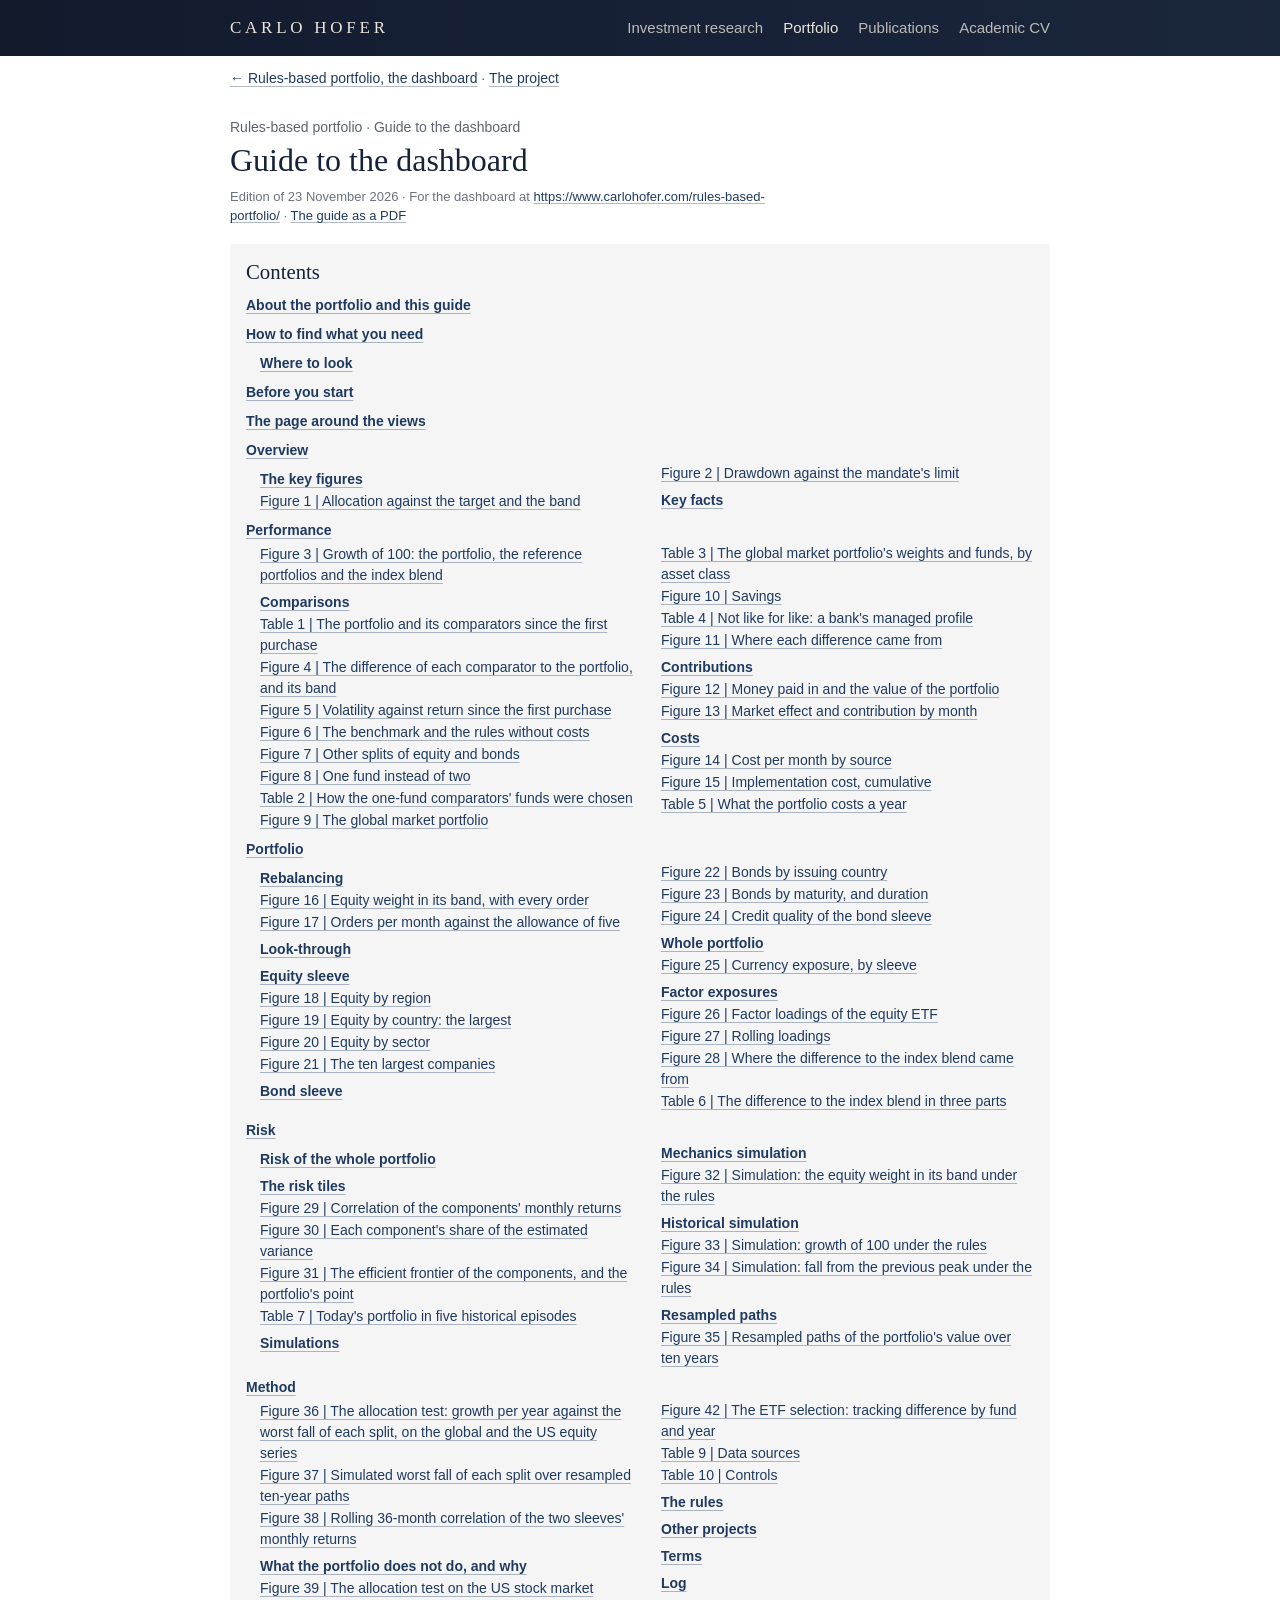
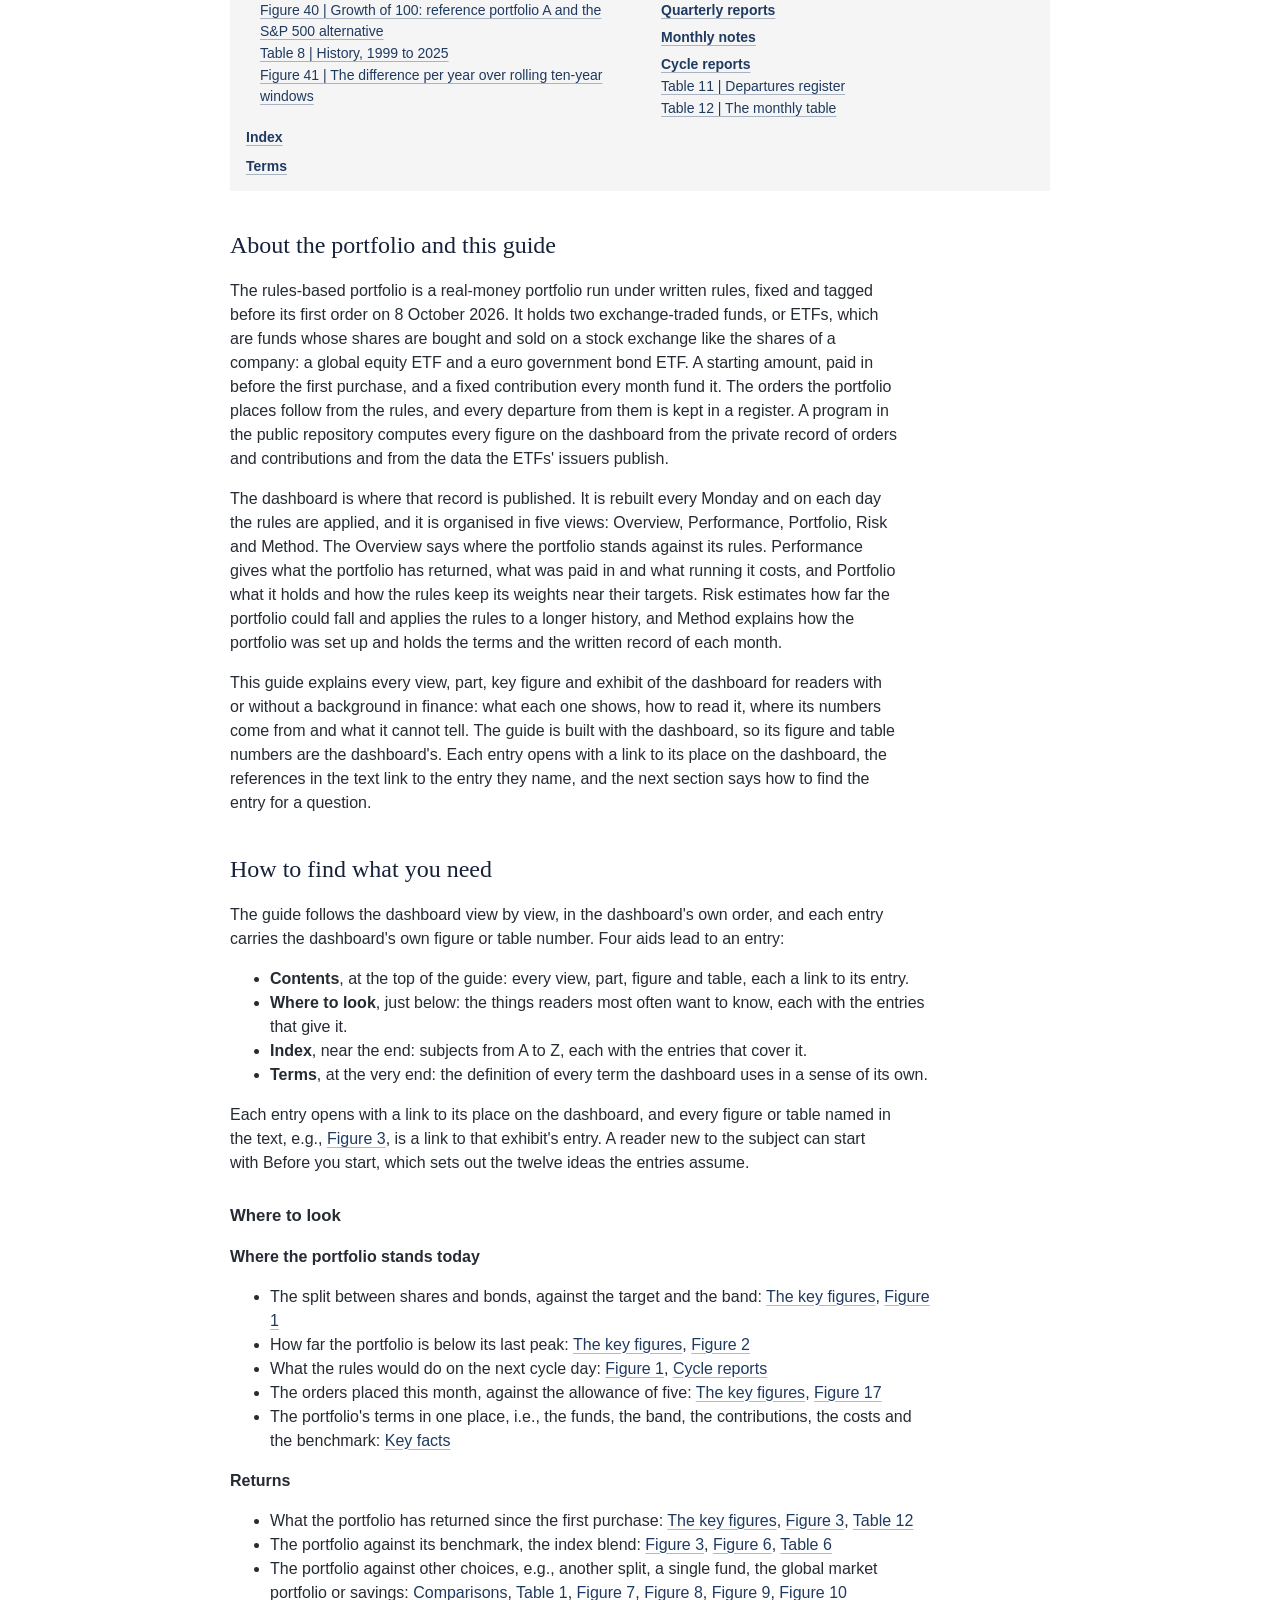
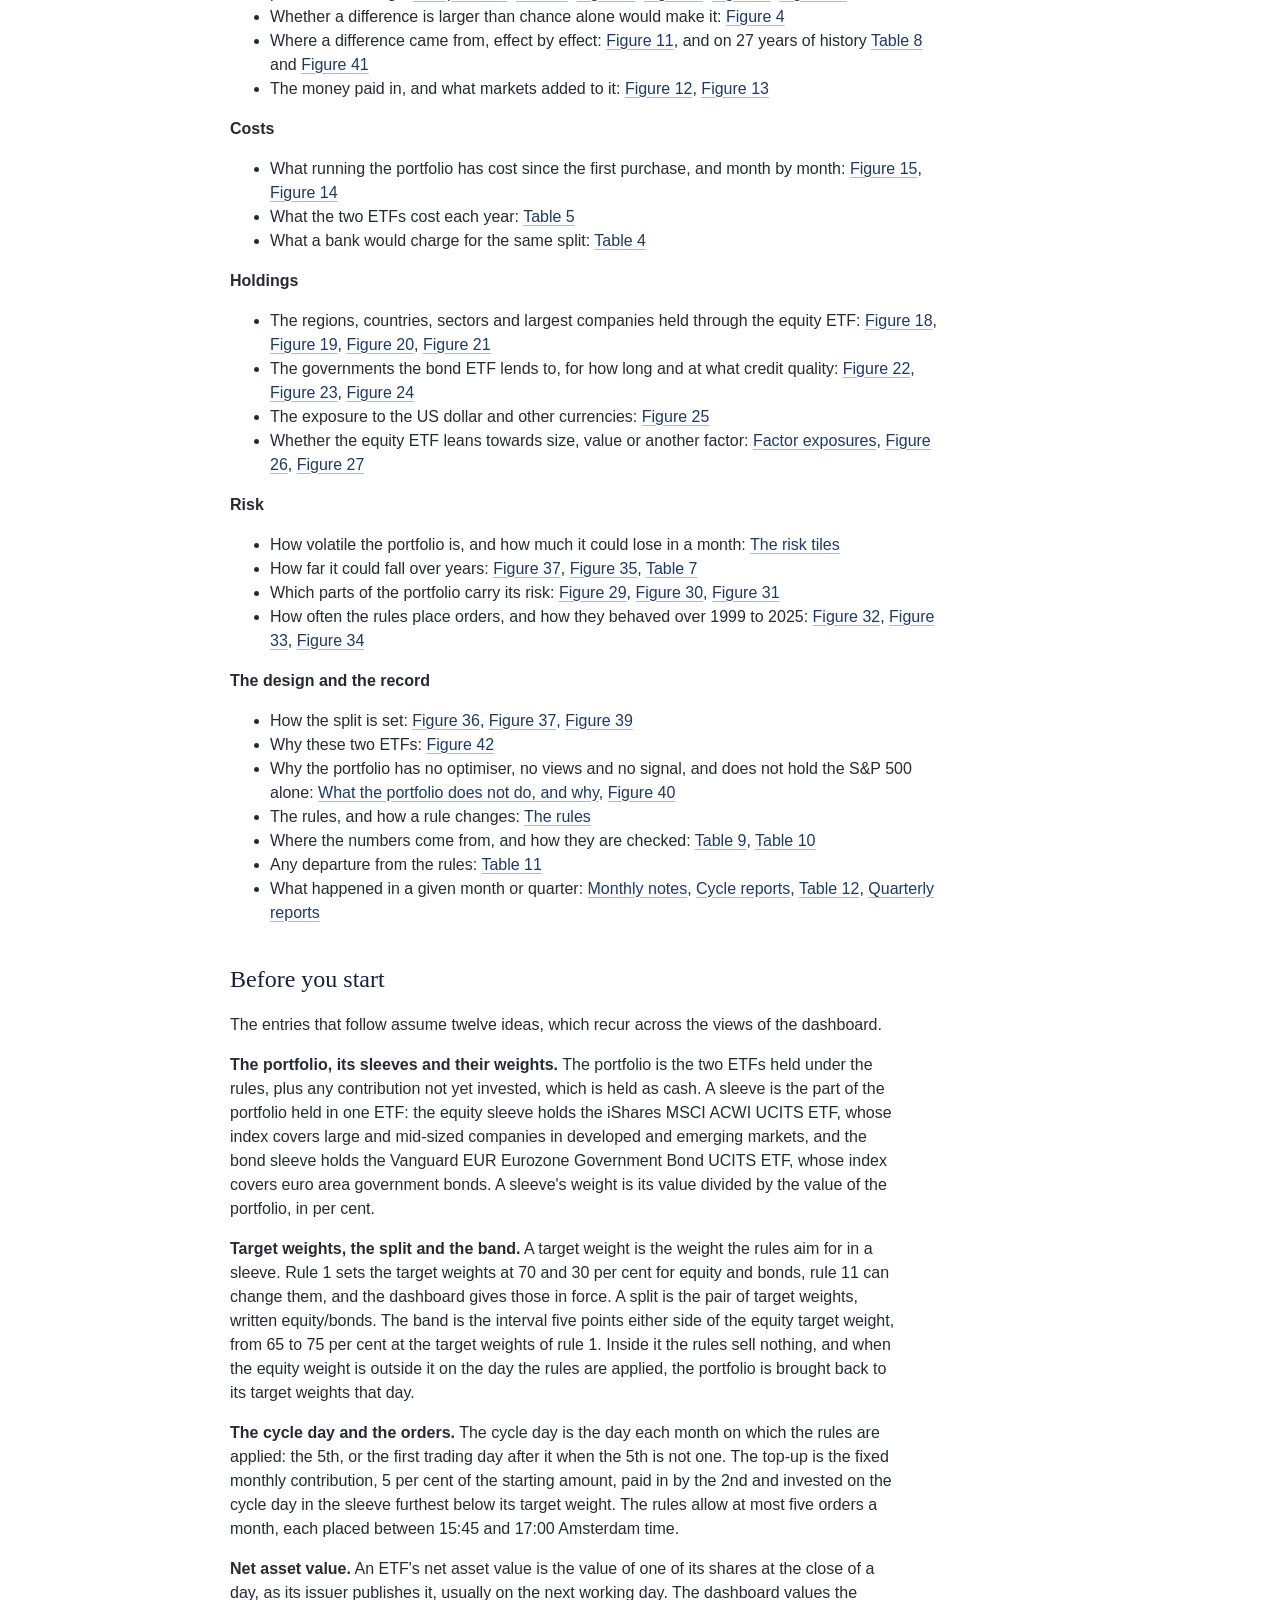
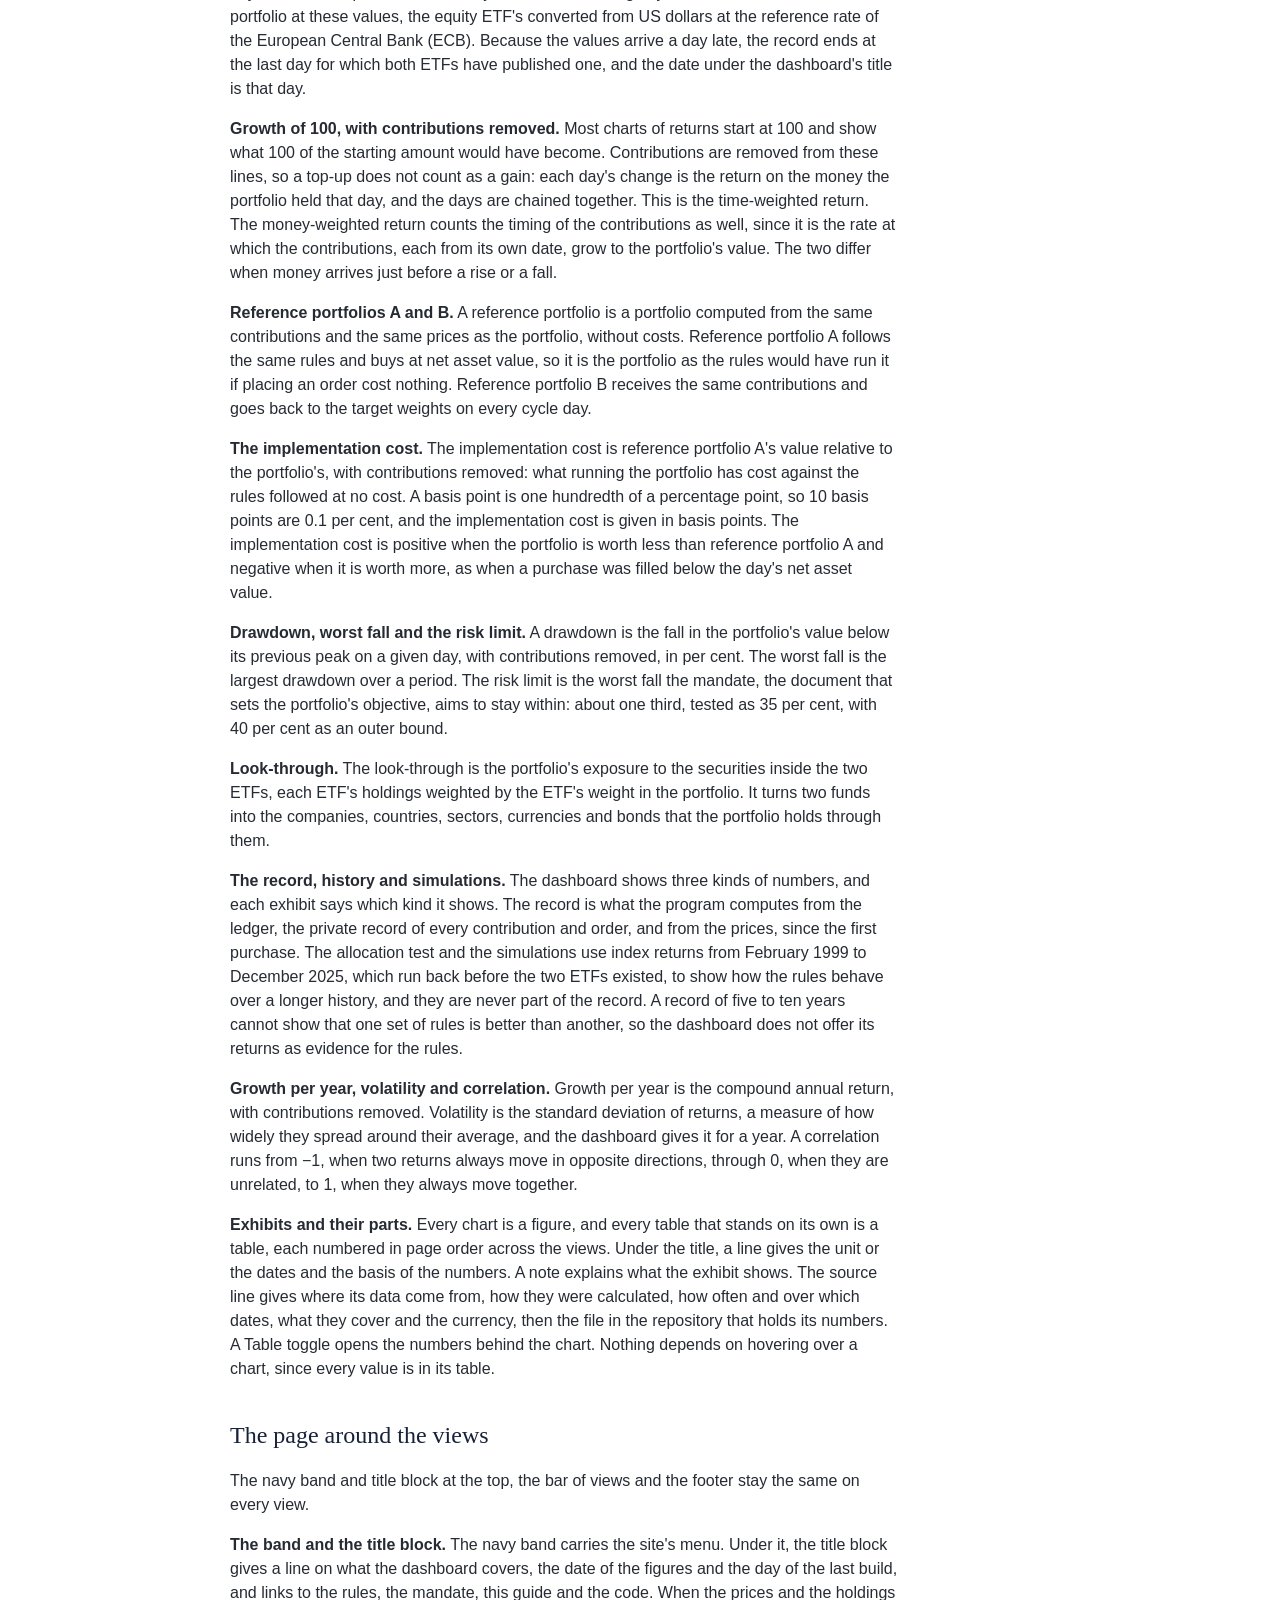
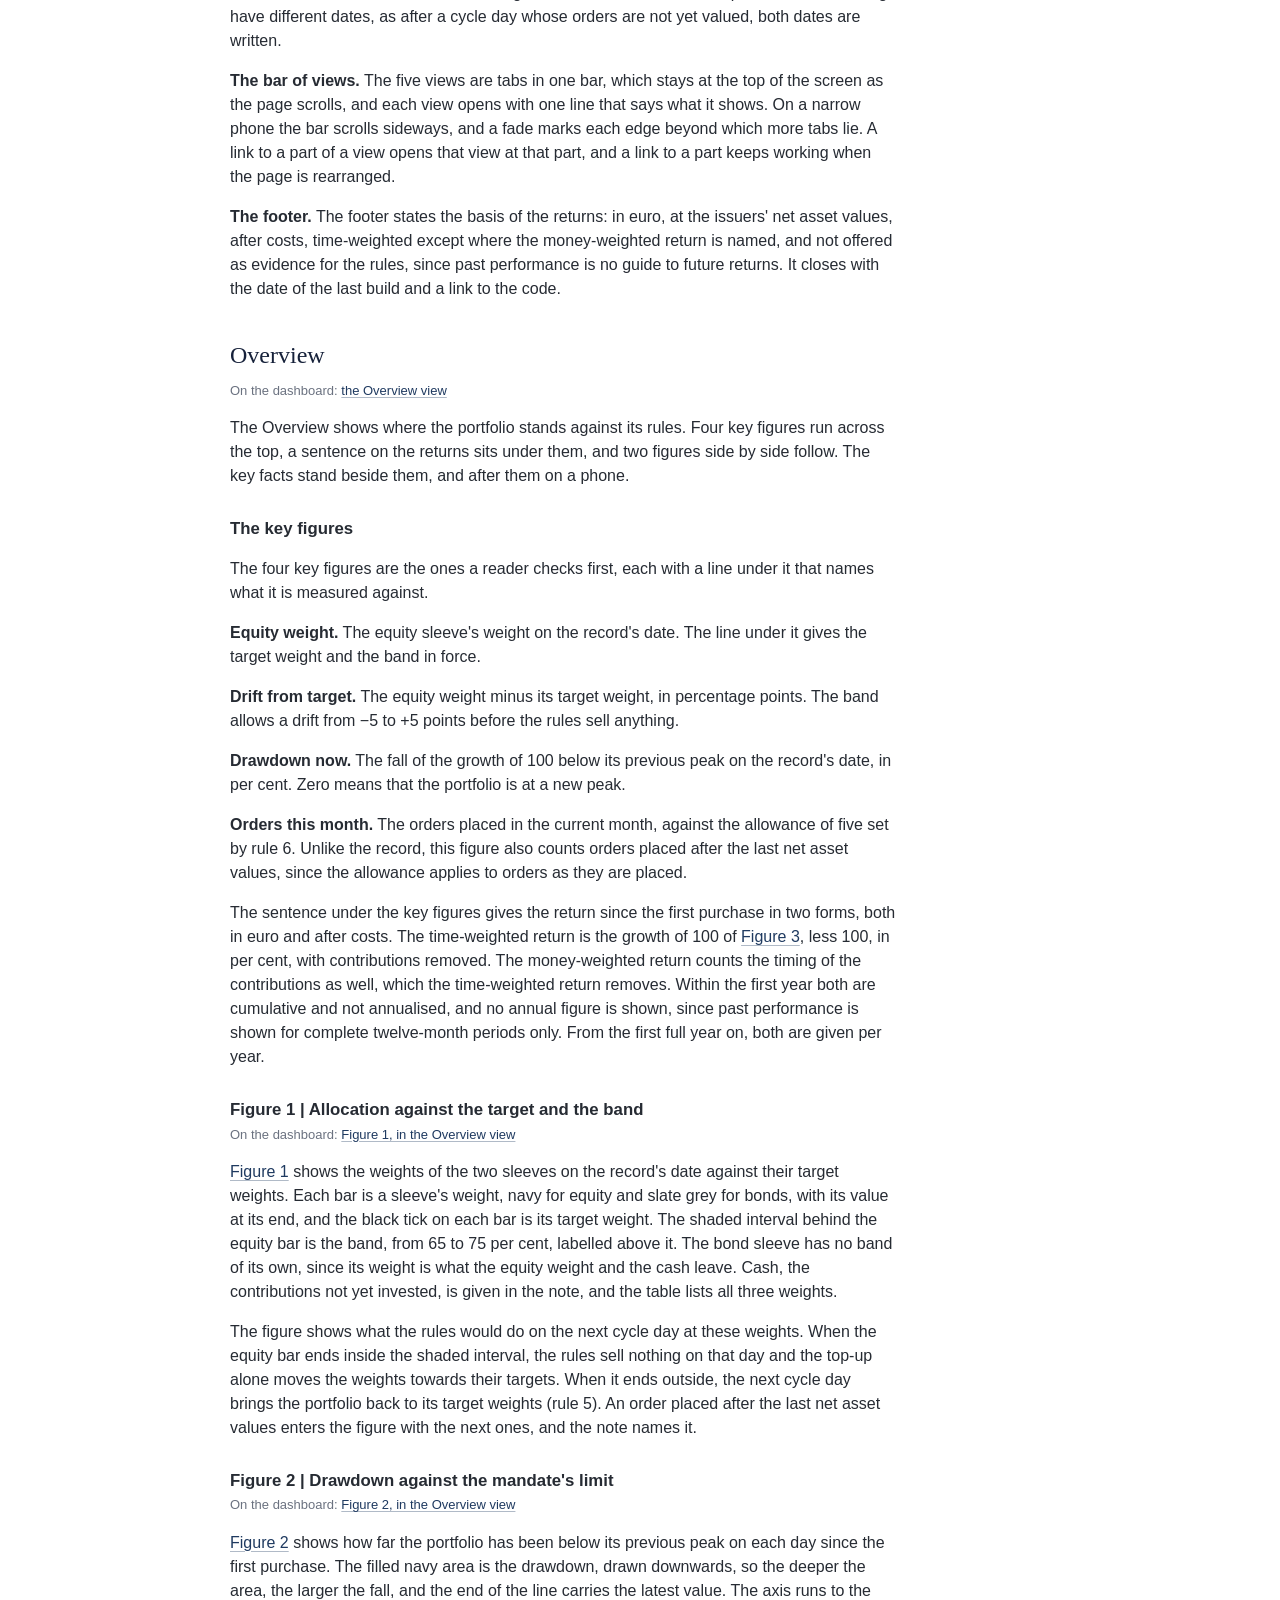
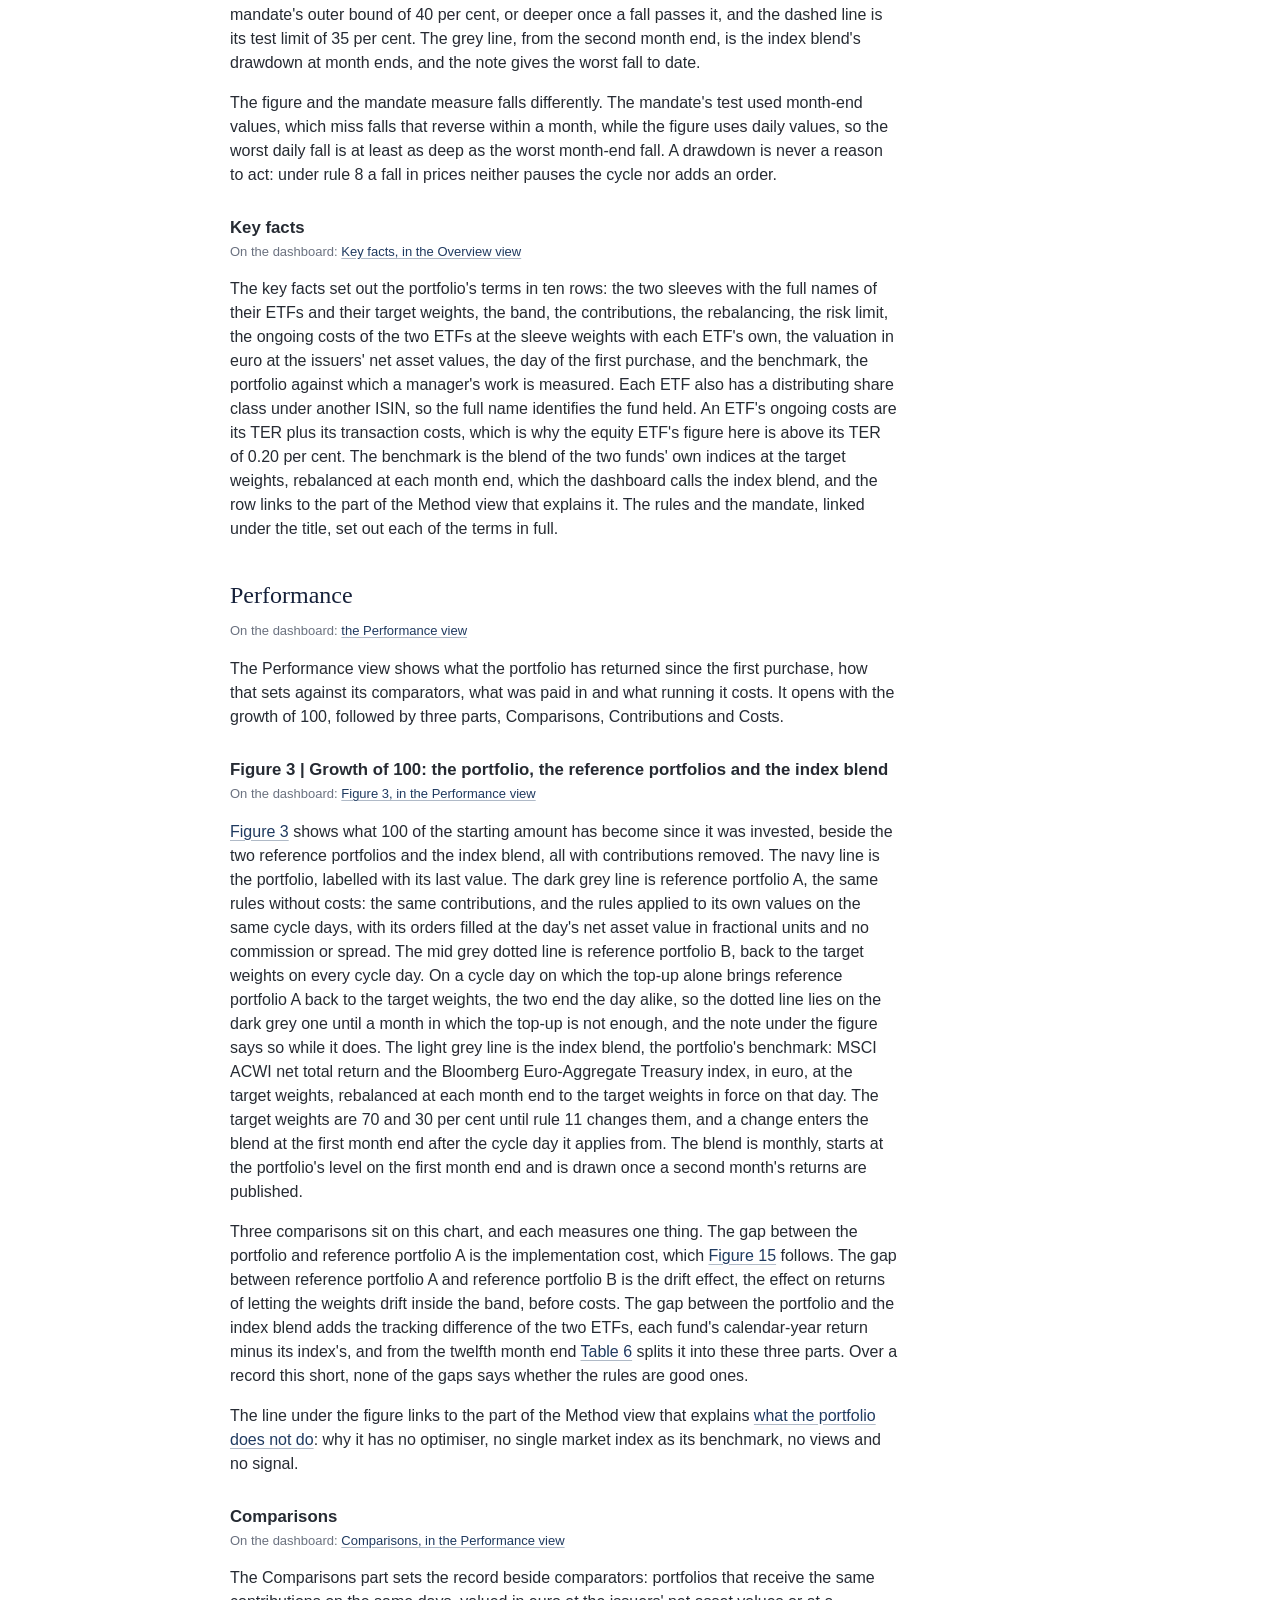
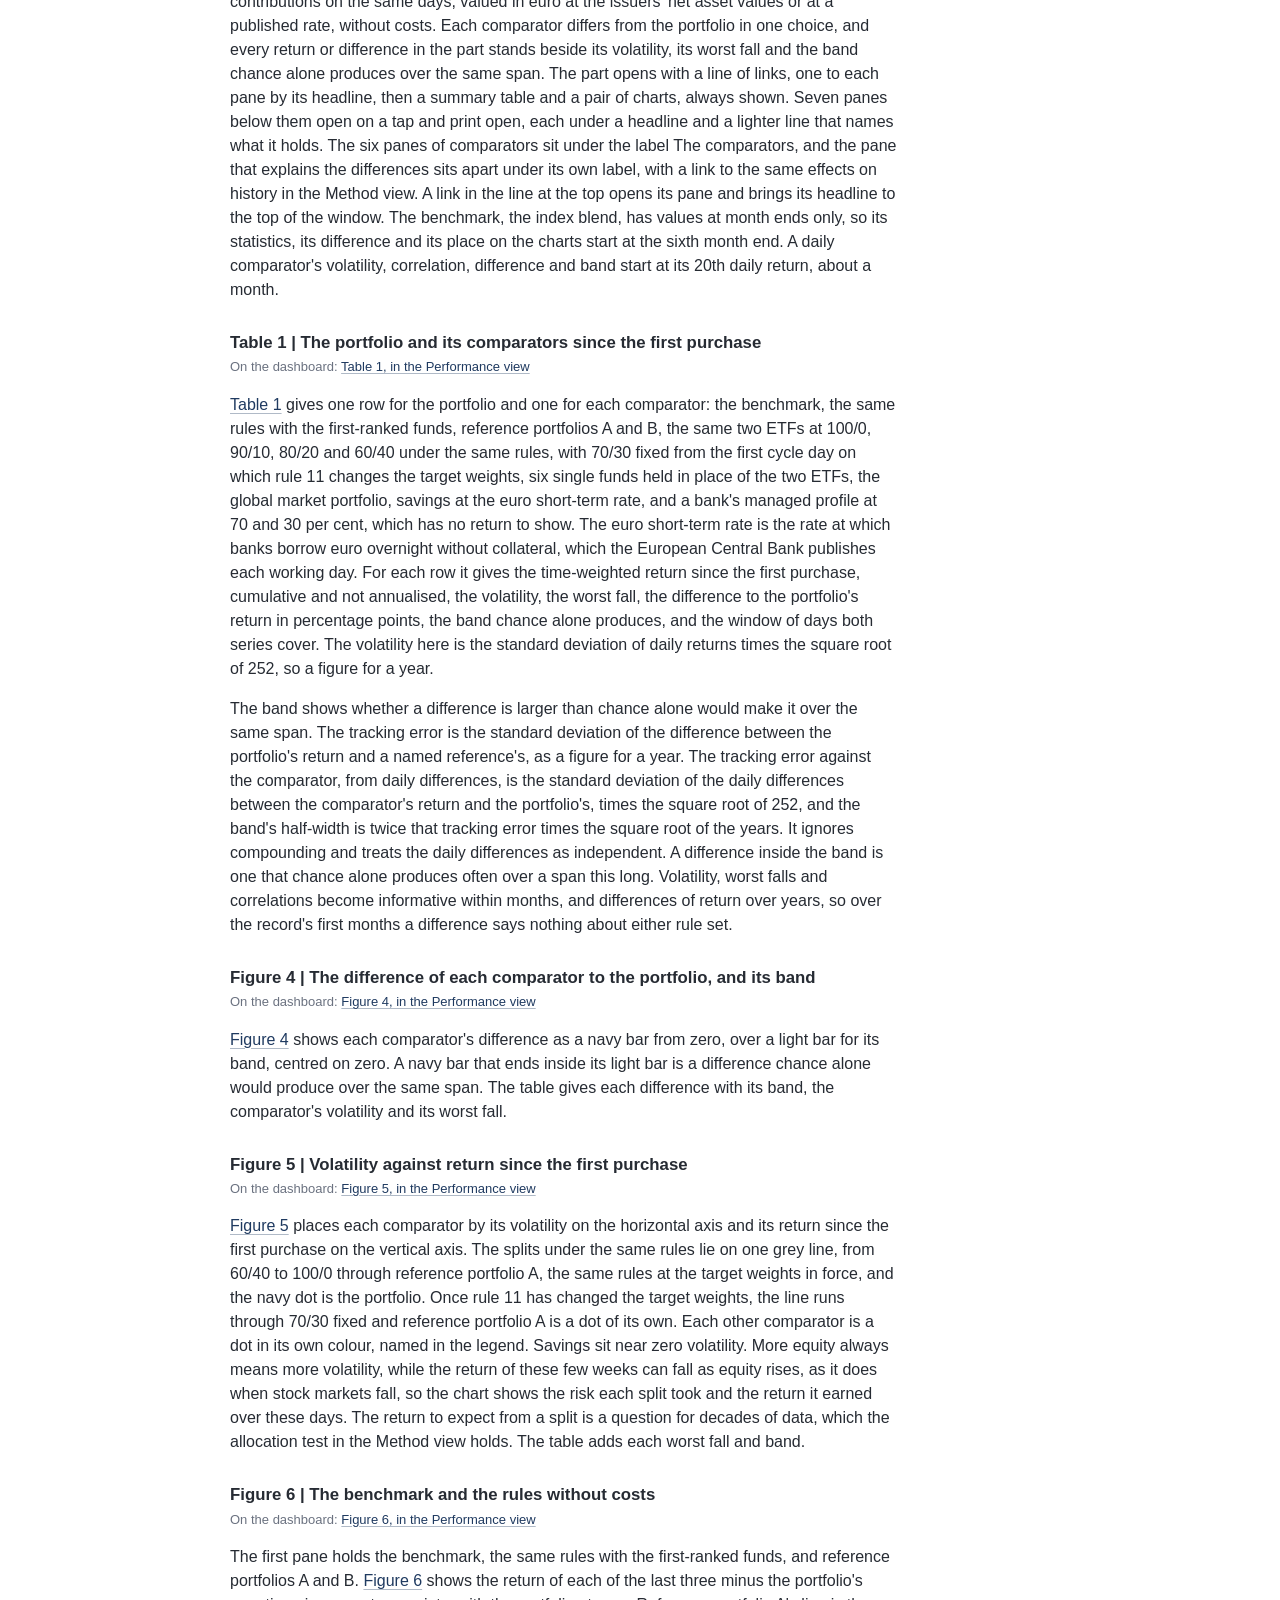
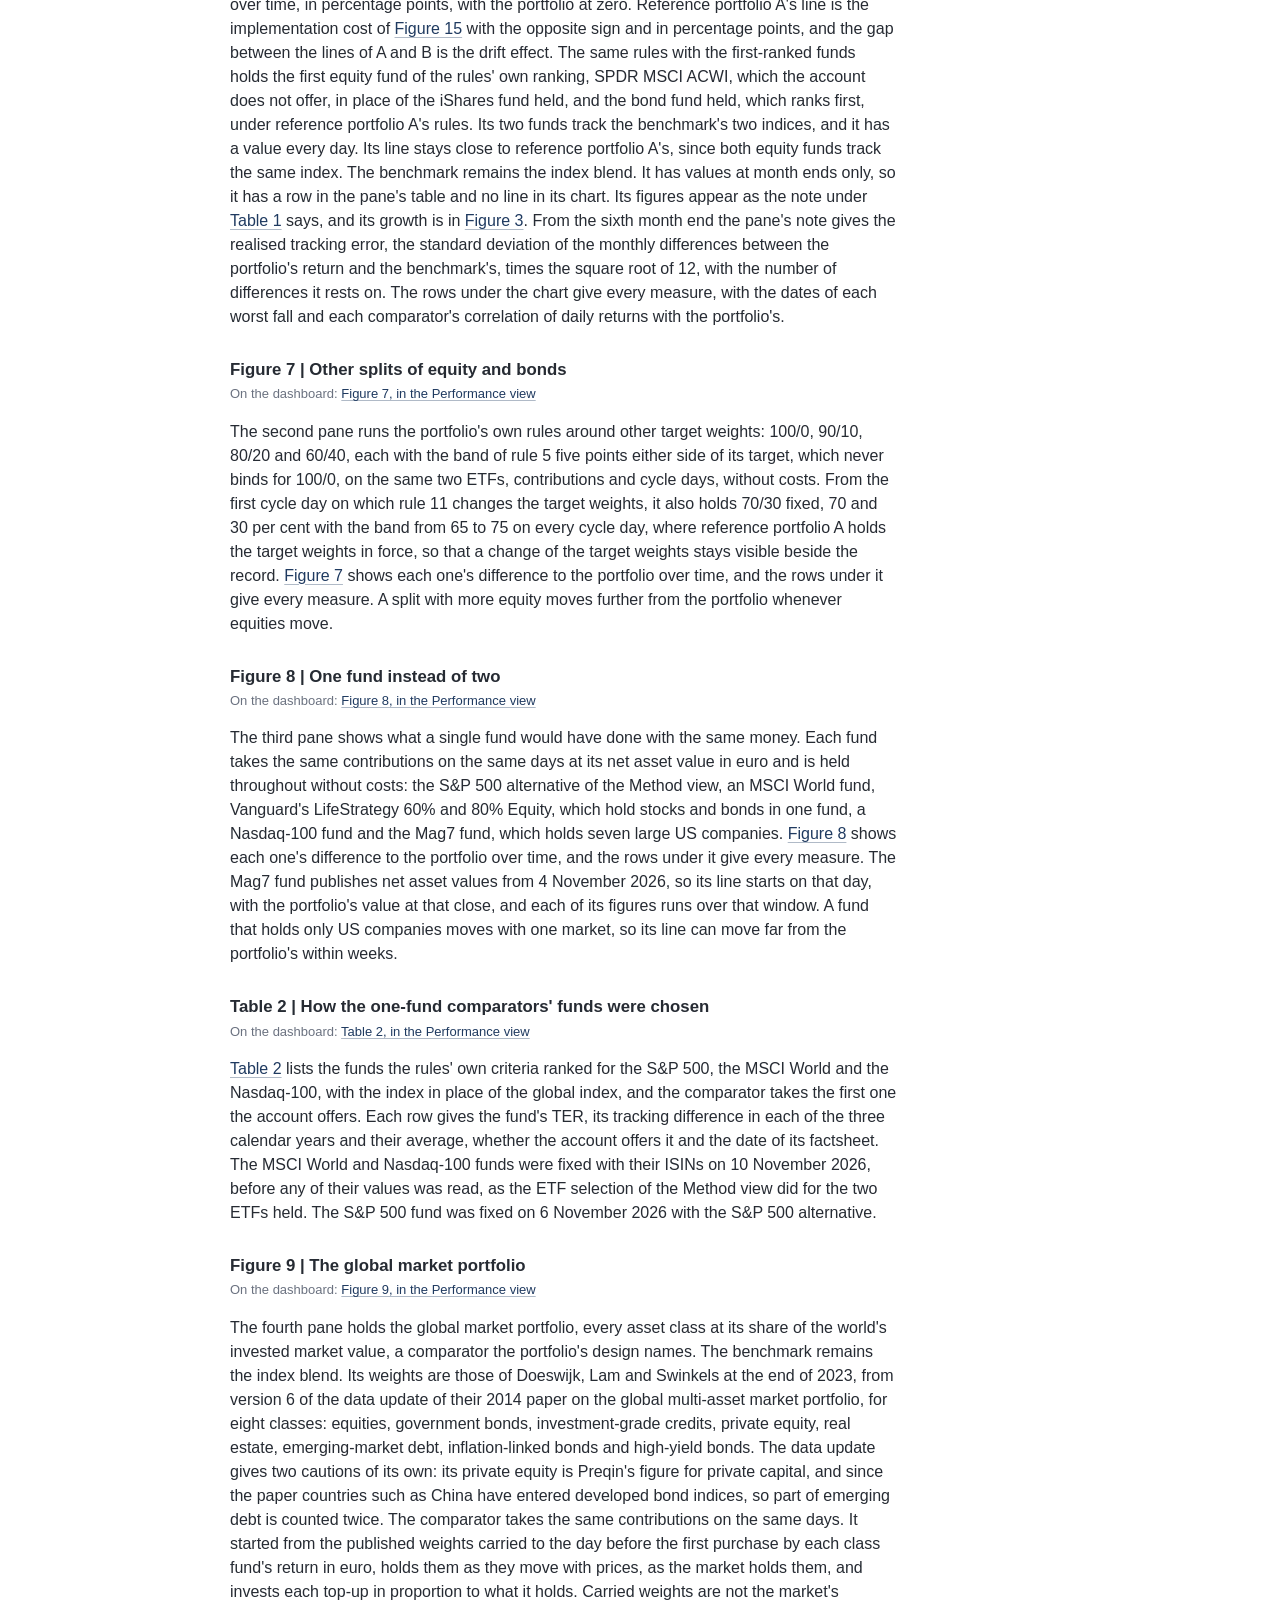
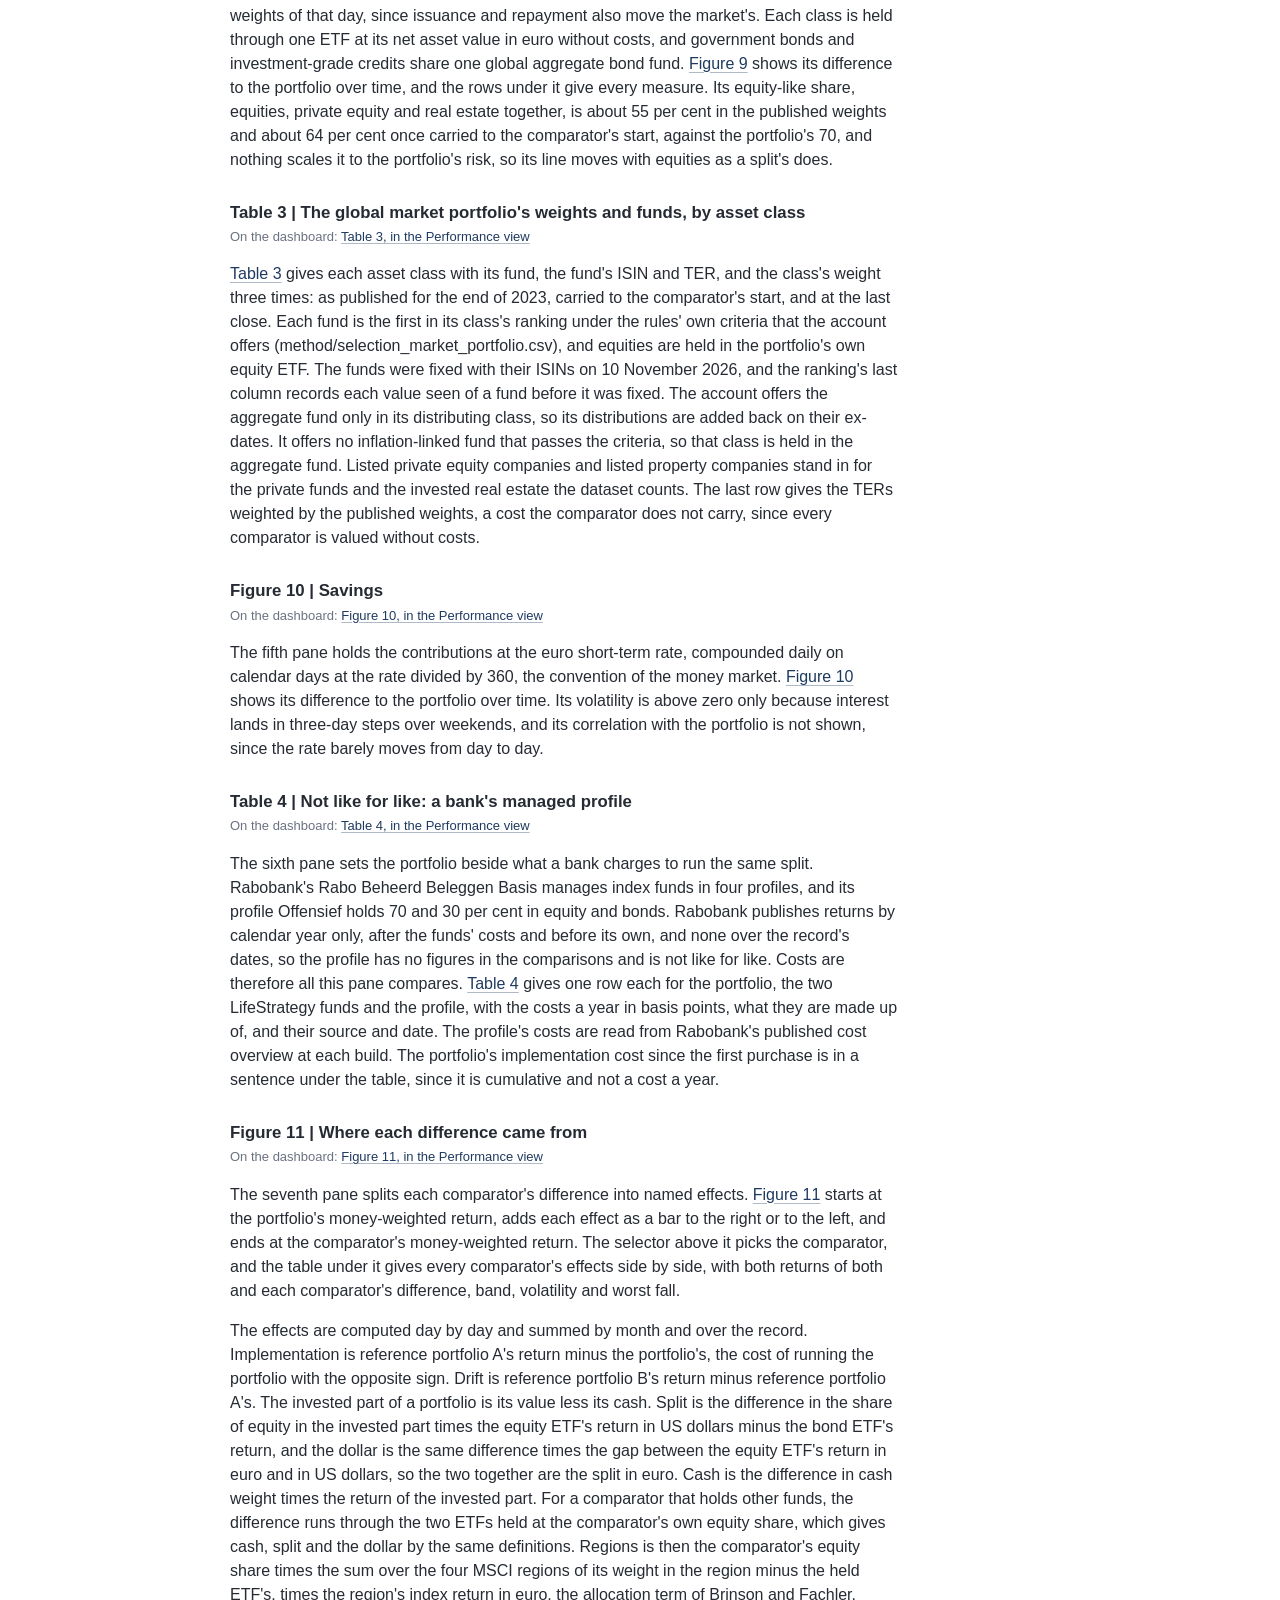
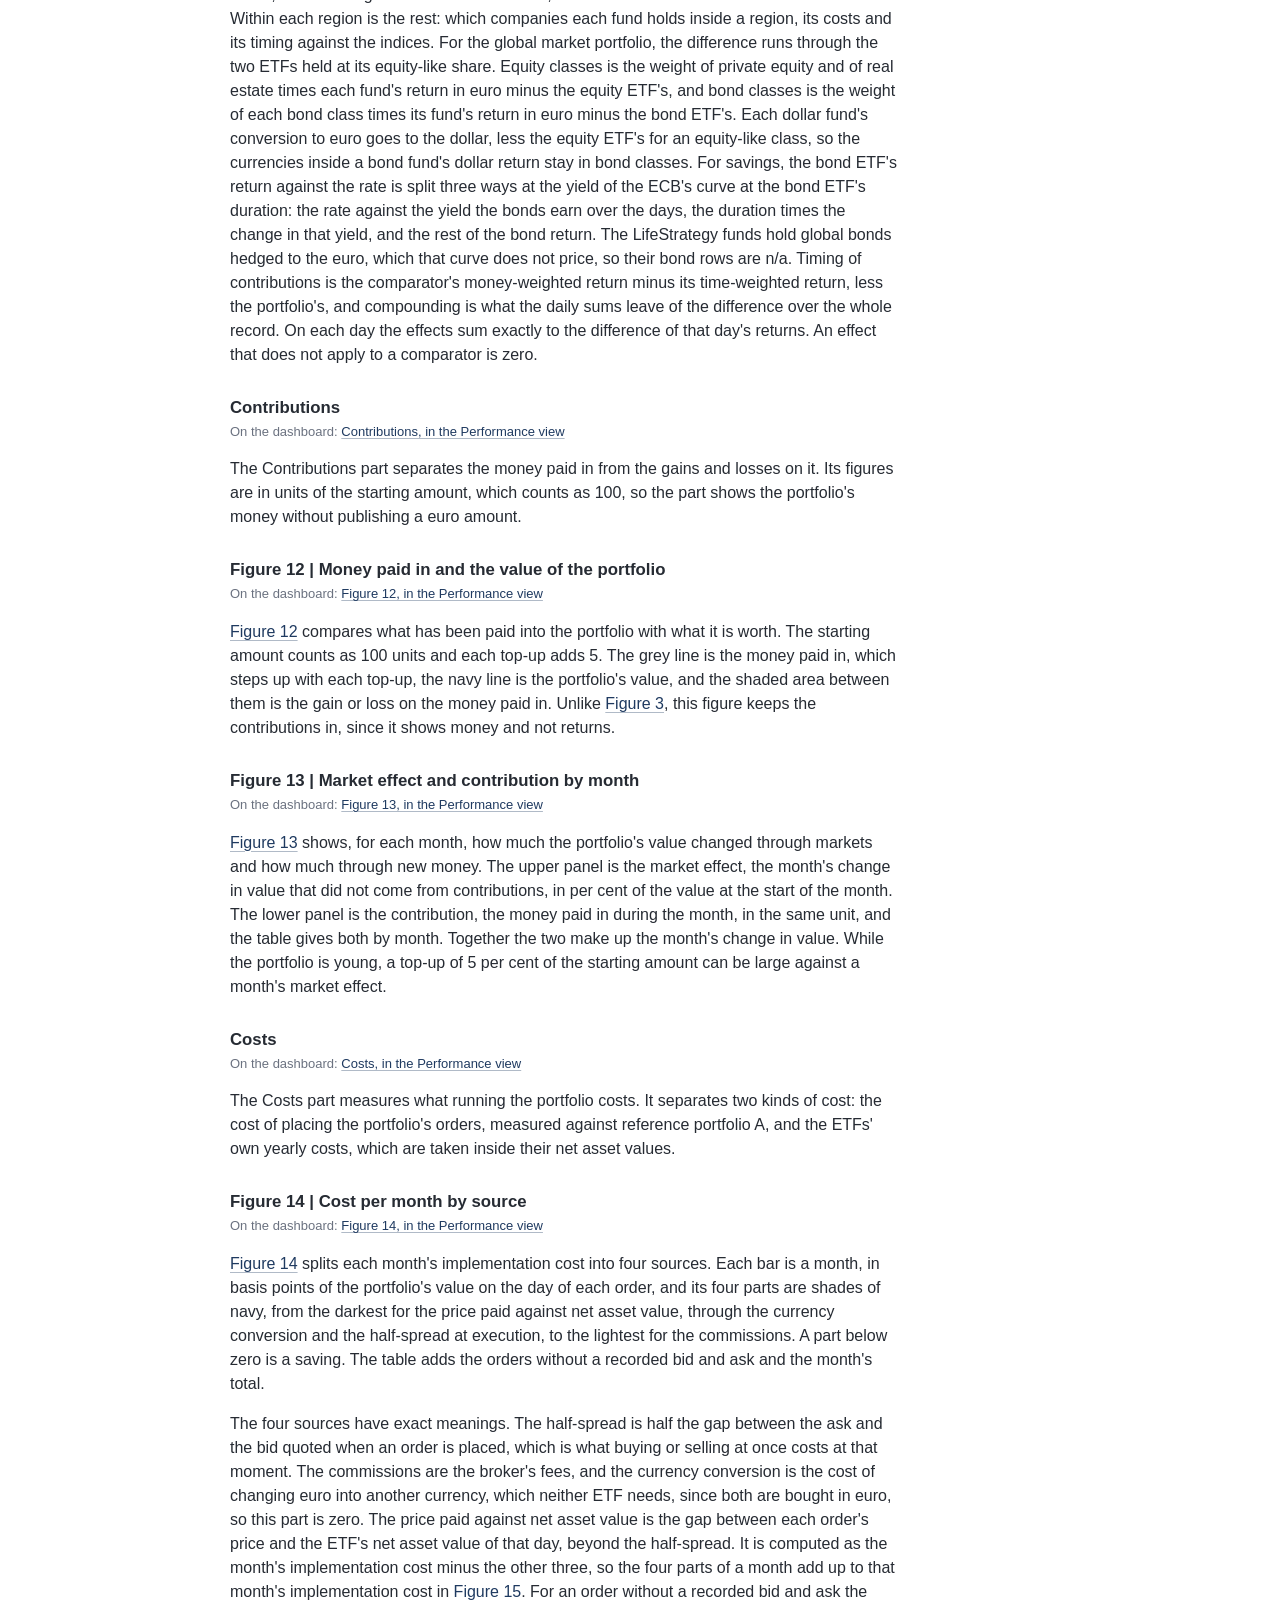
<file: guide/guide.html>
<!doctype html>
<html lang="en">
<head>
<meta charset="utf-8">
<meta name="viewport" content="width=device-width, initial-scale=1">
<title>Guide to the dashboard | Rules-based portfolio</title>
<meta name="author" content="Carlo Hofer">
<meta name="description" content="What each view, tile, figure and table of the rules-based portfolio's dashboard shows, how to read it and where its numbers come from.">
<link rel="icon" href="https://www.carlohofer.com/images/favicon.svg" type="image/svg+xml">
<script data-goatcounter="https://carlohofer.goatcounter.com/count" async src="https://gc.zgo.at/count.v5.js" crossorigin="anonymous" integrity="sha384-atnOLvQb9t+jTSipvd75X2yginT4PjVbqDdlJAmxMm+wYElFmeR6EmLP5bYeoRVQ"></script>
<script>
document.addEventListener('click', function (e) {
  var a = e.target.closest && e.target.closest('a[href]');
  if (!a || !window.goatcounter || !window.goatcounter.count) return;
  var u = new URL(a.href, location.href);
  var pdf = /\.pdf$/i.test(u.pathname);
  if (!pdf && u.hostname === location.hostname) return;
  var path = 'PDF ' + u.hostname + u.pathname;
  if (!pdf) path = 'Link ' + (u.hostname || u.protocol) + u.pathname;
  window.goatcounter.count({path: path, title: a.textContent.trim(), event: true});
});
</script>
<style>/* House tokens (standard, V3) */
@font-face { font-family: "EB Garamond"; src: url("https://www.carlohofer.com/assets/fonts/EBGaramond-var-latin.woff2") format("woff2"); font-weight: 400 800; font-display: swap; }
:root { color-scheme: light; --ground: #ffffff; --tint: #f5f5f5; --rule: #dddddd; --frame: #cfcfcf; --grid: #e5e5e5;
  --ink: #262b33; --navy: #16213a; --ink2: #5d6470; --meta: #6b7280; --link: #1f3a60; --warn: #b25e00;
  --sans: -apple-system, BlinkMacSystemFont, "Segoe UI", Roboto, "Helvetica Neue", Arial, sans-serif;
  --serif: "EB Garamond", Garamond, Georgia, serif; }
body { margin: 0; background: var(--ground); color: var(--ink); font: 16px/1.5 var(--sans); }
h1, h2 { font-family: var(--serif); font-weight: 500; color: var(--navy); }
a { color: var(--link); text-underline-offset: .18em; text-decoration-color: rgba(31,58,96,.35); }
.ch-band { background: linear-gradient(90deg, #121a2c 0%, #172238 60%, #1a263b 100%); }
.ch-band__in { max-width: 820px; margin: 0 auto; padding: 0 16px; height: 56px; display: flex; align-items: center; justify-content: space-between; }
.ch-word { font-family: var(--serif); font-weight: 500; text-transform: uppercase; letter-spacing: .22em; color: #ece6d9; text-decoration: none; font-size: 17px; }
.ch-menu a { color: rgba(236,230,217,.78); text-decoration: none; font-size: 15px; margin-left: 20px; }
.ch-menu a:hover, .ch-menu a[aria-current] { color: #ece6d9; }
.ch-back { max-width: 820px; margin: 12px auto 0; padding: 0 16px; font-size: 14px; color: var(--ink2); }
.ch-foot { background: var(--tint); border-top: 1px solid var(--rule); color: var(--ink2); font-size: 14px; margin-top: 40px; }
.ch-foot > div { max-width: 820px; margin: 0 auto; padding: 20px 16px 32px; }

/* The report page (standard, section 11) */
.rp { max-width: 820px; margin: 0 auto; padding: 0 16px; }
.rp-kicker { font-size: 14px; color: var(--ink2); margin: 28px 0 4px; }
.rp h1 { font-size: 2rem; line-height: 1.15; margin: 0 0 8px; }
.rp-stamp { font-size: 13px; color: var(--meta); margin: 0 0 18px; font-variant-numeric: tabular-nums; }
.rp-basis { background: var(--tint); margin: 0 0 18px; padding: 12px 16px; display: grid; grid-template-columns: max-content minmax(0, 1fr); gap: 4px 16px; font-size: 14px; }
.rp-basis dt { color: var(--ink2); font-weight: 600; }
.rp-basis dd { margin: 0; }
.rp-errata { border-left: 3px solid var(--warn); padding: 6px 0 6px 14px; margin: 0 0 18px; font-size: 14px; }
.rp-errata strong { color: var(--warn); }
.rp h2 { font-size: 1.5rem; margin: 36px 0 8px; }
.rp p.prose, .rp-note p { max-width: 75ch; }
.rp-ex { margin: 22px 0 30px; }
.rp-ex h3 { font-size: 1rem; font-weight: 600; color: var(--ink); margin: 0 0 2px; }
.rp-ex .cap { font-size: 14px; color: var(--ink2); margin: 0 0 8px; max-width: 75ch; }
.rp-ex svg { display: block; width: 100%; height: auto; }
.rp-narrow { display: none; }
.rp-ex .basis { font-size: 13px; color: var(--ink2); margin: 6px 0 0; }
.rp-ex .src { font-size: 12px; color: var(--meta); margin: 4px 0 0; }
.rp-ex .src code { font-size: 11px; }
.rp-tw { position: relative; }
.rp-scroll { overflow-x: auto; }
.rp table { border-collapse: collapse; width: 100%; font-size: 14px; font-variant-numeric: tabular-nums; }
.rp th, .rp td { padding: 5px 8px; border-bottom: 1px solid var(--rule); text-align: left; white-space: nowrap; }
.rp thead th { color: var(--ink2); font-weight: 600; border-bottom: 1px solid var(--frame); vertical-align: bottom; white-space: normal; }
.rp th.num, .rp td.num { text-align: right; }
.rp tbody th { font-weight: 400; }
.rp-sign { color: var(--ink2); margin-top: 12px; }
.rp-note h3 { font-size: 1rem; font-weight: 600; margin: 18px 0 4px; }
.rp-close { border-top: 1px solid var(--rule); margin-top: 36px; padding-top: 12px; color: var(--ink2); max-width: 75ch; }
.rp-terms { display: grid; grid-template-columns: max-content minmax(0, 1fr); gap: 4px 16px; font-size: 14px; }
.rp-terms dt { font-weight: 600; } .rp-terms dd { margin: 0; color: var(--ink2); }
@media (max-width: 700px) {
  .rp-wide { display: none; }
  .rp-narrow { display: block; }
  .rp h1 { font-size: 1.7rem; }
  .rp-basis, .rp-terms { grid-template-columns: minmax(0, 1fr); gap: 0 0; }
  .rp-basis dd, .rp-terms dd { margin-bottom: 6px; }
  .rp-tw.more::after { content: ""; position: absolute; top: 0; right: 0; bottom: 0; width: 28px; background: linear-gradient(90deg, rgba(255,255,255,0), #ffffff); pointer-events: none; }
  .rp tbody th, .rp thead th:first-child { position: sticky; left: 0; background: var(--ground); }
  .ch-menu a:not(:first-child) { display: none; }
  .ch-band__in { height: 48px; }
}

/* Print: the archival PDF (standard, section 11 and Appendix D) */
@page { size: A4; margin: 18mm 18mm 20mm;
  @bottom-left { content: "Carlo Hofer \00B7  Rules-based portfolio \00B7  Guide to the dashboard"; font: 8pt/1.2 -apple-system, BlinkMacSystemFont, "Segoe UI", Roboto, Arial, sans-serif; color: #6b7280; }
  @bottom-right { content: "Page " counter(page) " of " counter(pages); font: 8pt/1.2 -apple-system, BlinkMacSystemFont, "Segoe UI", Roboto, Arial, sans-serif; color: #6b7280; } }
@page :first { margin-top: 12mm; }
@media print {
  html { -webkit-print-color-adjust: exact; print-color-adjust: exact; }
  body { font-size: 10.5pt; line-height: 1.45; }
  .ch-band__in { height: 11mm; padding: 0 5mm; max-width: none; }
  .ch-word { font-size: 12pt; }
  .ch-menu, .ch-back, .rp-noprint { display: none; }
  .rp, .ch-foot > div { max-width: none; padding-left: 0; padding-right: 0; }
  .rp-kicker { font-size: 10pt; margin-top: 8mm; }
  .rp h1 { font-size: 22pt; }
  .rp-stamp { font-size: 8.5pt; }
  .rp-basis, .rp-errata, .rp-terms { font-size: 9pt; }
  .rp h2 { font-size: 14pt; margin-top: 8mm; break-after: avoid; }
  .rp-ex h3, .rp-note h3 { font-size: 10.5pt; break-after: avoid; }
  .rp-ex .cap, .rp-ex .basis { font-size: 9pt; }
  .rp-ex .src { font-size: 8pt; }
  .rp-ex .src code { font-size: 8pt; }
  .rp table { font-size: 9pt; }
  .rp-ex, .rp-basis, .rp-errata, .rp-sign, tr { break-inside: avoid; }
  p { orphans: 3; widows: 3; }
  .rp-scroll { overflow: visible; }
  .rp-wide { display: block; }
  .rp-narrow { display: none; }
  .rp-tw::after { display: none; }
  .ch-foot { background: none; border-top: 1px solid var(--rule); font-size: 8pt; margin-top: 8mm; }
  .ch-foot > div { padding: 3mm 0 0; }
}
/* The guide to the dashboard, on top of the report's style */
.gd-contents { background: var(--tint); padding: 12px 16px 14px; margin: 0 0 24px; font-size: 14px; }
.gd-contents h2 { font-size: 1.3rem; margin: 0 0 4px; }
.gd-contents ul { list-style: none; margin: 0; padding: 0; }
.gd-contents > ul > li { margin: 8px 0 0; font-weight: 600; }
.gd-contents ul ul { font-weight: 400; margin: 2px 0 0 14px; columns: 2; column-gap: 28px; }
.gd-contents ul ul li { break-inside: avoid; margin: 1px 0; }
.gd-contents ul ul li.gd-part { margin-top: 6px; font-weight: 600; }
.gd > p, .gd > ul, .gd > ol { max-width: 75ch; }
.gd h3 { font-size: 1.05rem; font-weight: 600; color: var(--ink); margin: 28px 0 2px; }
.gd-where { font-size: 13px; color: var(--meta); margin: 0 0 8px; }
.gd code { font-size: 0.86em; overflow-wrap: anywhere; }
@media (max-width: 700px) { .gd-contents ul ul { columns: 1; } }
@media print {
  /* Contextual forms of the sans, such as a bracket after a figure, would print as marks that carry no letter. */
  body { font-feature-settings: "calt" 0, "case" 0; }
  .gd .rp-stamp { font-variant-numeric: normal; }
  .gd > h2 { break-before: page; margin-top: 0; }
  .gd h3 { font-size: 10.5pt; margin-top: 5mm; break-after: avoid; }
  .gd-where { font-size: 8.5pt; break-after: avoid; }
  .gd-contents { font-size: 9pt; padding: 3mm 4mm; }
  .gd-contents h2 { font-size: 14pt; }
  /* One column in print, so that the contents read in the order of the guide. */
  .gd-contents ul ul { columns: 1; }
  /* A term or its definition is never split by a page break, which Chromium can otherwise drop from a grid. */
  .gd .rp-terms dt, .gd .rp-terms dd { break-inside: avoid; }
}
</style>
</head>
<body>
<header class="ch-band"><div class="ch-band__in">
  <a class="ch-word" href="https://www.carlohofer.com/">Carlo Hofer</a>
  <div class="ch-menu" role="navigation" aria-label="Site"><a href="https://www.carlohofer.com/projects/">Investment research</a><a href="https://www.carlohofer.com/projects/rules-based-portfolio/" aria-current="true">Portfolio</a><a href="https://www.carlohofer.com/publications/">Publications</a><a href="https://www.carlohofer.com/cv/">Academic CV</a></div>
</div></header>
<p class="ch-back"><a href="https://www.carlohofer.com/rules-based-portfolio/">&larr; Rules-based portfolio, the dashboard</a> &middot; <a href="https://www.carlohofer.com/projects/rules-based-portfolio/">The project</a></p>
<main class="rp gd">
<p class="rp-kicker">Rules-based portfolio &middot; Guide to the dashboard</p>
<h1>Guide to the dashboard</h1>
<p class="rp-stamp">Edition of 23 November 2026 &middot; For the dashboard at <a href="https://www.carlohofer.com/rules-based-portfolio/">https://www.carlohofer.com/rules-based-portfolio/</a><span class="rp-noprint"> &middot; <a href="guide.pdf">The guide as a PDF</a></span></p>
<div class="gd-contents" role="navigation" aria-label="Contents"><h2 id="contents">Contents</h2><ul><li><a href="#about-the-portfolio-and-this-guide">About the portfolio and this guide</a></li><li><a href="#how-to-find-what-you-need">How to find what you need</a><ul><li class="gd-part"><a href="#where-to-look">Where to look</a></li></ul></li><li><a href="#before-you-start">Before you start</a></li><li><a href="#the-page-around-the-views">The page around the views</a></li><li><a href="#view-overview">Overview</a><ul><li class="gd-part"><a href="#the-key-figures">The key figures</a></li><li><a href="#figure-1">Figure 1 | Allocation against the target and the band</a></li><li><a href="#figure-2">Figure 2 | Drawdown against the mandate&#x27;s limit</a></li><li class="gd-part"><a href="#key-facts">Key facts</a></li></ul></li><li><a href="#view-performance">Performance</a><ul><li><a href="#figure-3">Figure 3 | Growth of 100: the portfolio, the reference portfolios and the index blend</a></li><li class="gd-part"><a href="#comparisons">Comparisons</a></li><li><a href="#table-1">Table 1 | The portfolio and its comparators since the first purchase</a></li><li><a href="#figure-4">Figure 4 | The difference of each comparator to the portfolio, and its band</a></li><li><a href="#figure-5">Figure 5 | Volatility against return since the first purchase</a></li><li><a href="#figure-6">Figure 6 | The benchmark and the rules without costs</a></li><li><a href="#figure-7">Figure 7 | Other splits of equity and bonds</a></li><li><a href="#figure-8">Figure 8 | One fund instead of two</a></li><li><a href="#table-2">Table 2 | How the one-fund comparators&#x27; funds were chosen</a></li><li><a href="#figure-9">Figure 9 | The global market portfolio</a></li><li><a href="#table-3">Table 3 | The global market portfolio&#x27;s weights and funds, by asset class</a></li><li><a href="#figure-10">Figure 10 | Savings</a></li><li><a href="#table-4">Table 4 | Not like for like: a bank&#x27;s managed profile</a></li><li><a href="#figure-11">Figure 11 | Where each difference came from</a></li><li class="gd-part"><a href="#contributions">Contributions</a></li><li><a href="#figure-12">Figure 12 | Money paid in and the value of the portfolio</a></li><li><a href="#figure-13">Figure 13 | Market effect and contribution by month</a></li><li class="gd-part"><a href="#costs">Costs</a></li><li><a href="#figure-14">Figure 14 | Cost per month by source</a></li><li><a href="#figure-15">Figure 15 | Implementation cost, cumulative</a></li><li><a href="#table-5">Table 5 | What the portfolio costs a year</a></li></ul></li><li><a href="#view-portfolio">Portfolio</a><ul><li class="gd-part"><a href="#rebalancing">Rebalancing</a></li><li><a href="#figure-16">Figure 16 | Equity weight in its band, with every order</a></li><li><a href="#figure-17">Figure 17 | Orders per month against the allowance of five</a></li><li class="gd-part"><a href="#lookthrough">Look-through</a></li><li class="gd-part"><a href="#lookthrough-equity">Equity sleeve</a></li><li><a href="#figure-18">Figure 18 | Equity by region</a></li><li><a href="#figure-19">Figure 19 | Equity by country: the largest</a></li><li><a href="#figure-20">Figure 20 | Equity by sector</a></li><li><a href="#figure-21">Figure 21 | The ten largest companies</a></li><li class="gd-part"><a href="#lookthrough-bonds">Bond sleeve</a></li><li><a href="#figure-22">Figure 22 | Bonds by issuing country</a></li><li><a href="#figure-23">Figure 23 | Bonds by maturity, and duration</a></li><li><a href="#figure-24">Figure 24 | Credit quality of the bond sleeve</a></li><li class="gd-part"><a href="#lookthrough-portfolio">Whole portfolio</a></li><li><a href="#figure-25">Figure 25 | Currency exposure, by sleeve</a></li><li class="gd-part"><a href="#factors">Factor exposures</a></li><li><a href="#figure-26">Figure 26 | Factor loadings of the equity ETF</a></li><li><a href="#figure-27">Figure 27 | Rolling loadings</a></li><li><a href="#figure-28">Figure 28 | Where the difference to the index blend came from</a></li><li><a href="#table-6">Table 6 | The difference to the index blend in three parts</a></li></ul></li><li><a href="#view-risk">Risk</a><ul><li class="gd-part"><a href="#lookthrough-risk-section">Risk of the whole portfolio</a></li><li class="gd-part"><a href="#the-risk-tiles">The risk tiles</a></li><li><a href="#figure-29">Figure 29 | Correlation of the components&#x27; monthly returns</a></li><li><a href="#figure-30">Figure 30 | Each component&#x27;s share of the estimated variance</a></li><li><a href="#figure-31">Figure 31 | The efficient frontier of the components, and the portfolio&#x27;s point</a></li><li><a href="#table-7">Table 7 | Today&#x27;s portfolio in five historical episodes</a></li><li class="gd-part"><a href="#simulations">Simulations</a></li><li class="gd-part"><a href="#simulations-mechanics">Mechanics simulation</a></li><li><a href="#figure-32">Figure 32 | Simulation: the equity weight in its band under the rules</a></li><li class="gd-part"><a href="#simulations-history">Historical simulation</a></li><li><a href="#figure-33">Figure 33 | Simulation: growth of 100 under the rules</a></li><li><a href="#figure-34">Figure 34 | Simulation: fall from the previous peak under the rules</a></li><li class="gd-part"><a href="#simulations-paths">Resampled paths</a></li><li><a href="#figure-35">Figure 35 | Resampled paths of the portfolio&#x27;s value over ten years</a></li></ul></li><li><a href="#view-method">Method</a><ul><li><a href="#figure-36">Figure 36 | The allocation test: growth per year against the worst fall of each split, on the global and the US equity series</a></li><li><a href="#figure-37">Figure 37 | Simulated worst fall of each split over resampled ten-year paths</a></li><li><a href="#figure-38">Figure 38 | Rolling 36-month correlation of the two sleeves&#x27; monthly returns</a></li><li class="gd-part"><a href="#method-not-done">What the portfolio does not do, and why</a></li><li><a href="#figure-39">Figure 39 | The allocation test on the US stock market</a></li><li><a href="#figure-40">Figure 40 | Growth of 100: reference portfolio A and the S&amp;P 500 alternative</a></li><li><a href="#table-8">Table 8 | History, 1999 to 2025</a></li><li><a href="#figure-41">Figure 41 | The difference per year over rolling ten-year windows</a></li><li><a href="#figure-42">Figure 42 | The ETF selection: tracking difference by fund and year</a></li><li><a href="#table-9">Table 9 | Data sources</a></li><li><a href="#table-10">Table 10 | Controls</a></li><li class="gd-part"><a href="#method-rules">The rules</a></li><li class="gd-part"><a href="#method-projects">Other projects</a></li><li class="gd-part"><a href="#glossary">Terms</a></li><li class="gd-part"><a href="#log">Log</a></li><li class="gd-part"><a href="#log-quarterly">Quarterly reports</a></li><li class="gd-part"><a href="#log-notes">Monthly notes</a></li><li class="gd-part"><a href="#log-cycles">Cycle reports</a></li><li><a href="#table-11">Table 11 | Departures register</a></li><li><a href="#table-12">Table 12 | The monthly table</a></li></ul></li><li><a href="#index">Index</a></li><li><a href="#terms">Terms</a></li></ul></div>
<h2 id="about-the-portfolio-and-this-guide">About the portfolio and this guide</h2>

<p>The rules-based portfolio is a real-money portfolio run under written rules, fixed and tagged before its first order on 8 October 2026. It holds two exchange-traded funds, or ETFs, which are funds whose shares are bought and sold on a stock exchange like the shares of a company: a global equity ETF and a euro government bond ETF. A starting amount, paid in before the first purchase, and a fixed contribution every month fund it. The orders the portfolio places follow from the rules, and every departure from them is kept in a register. A program in the public repository computes every figure on the dashboard from the private record of orders and contributions and from the data the ETFs' issuers publish.</p>
<p>The dashboard is where that record is published. It is rebuilt every Monday and on each day the rules are applied, and it is organised in five views: Overview, Performance, Portfolio, Risk and Method. The Overview says where the portfolio stands against its rules. Performance gives what the portfolio has returned, what was paid in and what running it costs, and Portfolio what it holds and how the rules keep its weights near their targets. Risk estimates how far the portfolio could fall and applies the rules to a longer history, and Method explains how the portfolio was set up and holds the terms and the written record of each month.</p>
<p>This guide explains every view, part, key figure and exhibit of the dashboard for readers with or without a background in finance: what each one shows, how to read it, where its numbers come from and what it cannot tell. The guide is built with the dashboard, so its figure and table numbers are the dashboard's. Each entry opens with a link to its place on the dashboard, the references in the text link to the entry they name, and the next section says how to find the entry for a question.</p>
<h2 id="how-to-find-what-you-need">How to find what you need</h2>

<p>The guide follows the dashboard view by view, in the dashboard's own order, and each entry carries the dashboard's own figure or table number. Four aids lead to an entry:</p>
<ul>
<li><strong>Contents</strong>, at the top of the guide: every view, part, figure and table, each a link to its entry.</li>
<li><strong>Where to look</strong>, just below: the things readers most often want to know, each with the entries that give it.</li>
<li><strong>Index</strong>, near the end: subjects from A to Z, each with the entries that cover it.</li>
<li><strong>Terms</strong>, at the very end: the definition of every term the dashboard uses in a sense of its own.</li>
</ul>
<p>Each entry opens with a link to its place on the dashboard, and every figure or table named in the text, e.g., <a href="#figure-3">Figure 3</a>, is a link to that exhibit's entry. A reader new to the subject can start with Before you start, which sets out the twelve ideas the entries assume.</p>
<h3 id="where-to-look">Where to look</h3>

<p><strong>Where the portfolio stands today</strong></p>
<ul>
<li>The split between shares and bonds, against the target and the band: <a href="#the-key-figures">The key figures</a>, <a href="#figure-1">Figure 1</a></li>
<li>How far the portfolio is below its last peak: <a href="#the-key-figures">The key figures</a>, <a href="#figure-2">Figure 2</a></li>
<li>What the rules would do on the next cycle day: <a href="#figure-1">Figure 1</a>, <a href="#log-cycles">Cycle reports</a></li>
<li>The orders placed this month, against the allowance of five: <a href="#the-key-figures">The key figures</a>, <a href="#figure-17">Figure 17</a></li>
<li>The portfolio's terms in one place, i.e., the funds, the band, the contributions, the costs and the benchmark: <a href="#key-facts">Key facts</a></li>
</ul>
<p><strong>Returns</strong></p>
<ul>
<li>What the portfolio has returned since the first purchase: <a href="#the-key-figures">The key figures</a>, <a href="#figure-3">Figure 3</a>, <a href="#table-12">Table 12</a></li>
<li>The portfolio against its benchmark, the index blend: <a href="#figure-3">Figure 3</a>, <a href="#figure-6">Figure 6</a>, <a href="#table-6">Table 6</a></li>
<li>The portfolio against other choices, e.g., another split, a single fund, the global market portfolio or savings: <a href="#comparisons">Comparisons</a>, <a href="#table-1">Table 1</a>, <a href="#figure-7">Figure 7</a>, <a href="#figure-8">Figure 8</a>, <a href="#figure-9">Figure 9</a>, <a href="#figure-10">Figure 10</a></li>
<li>Whether a difference is larger than chance alone would make it: <a href="#figure-4">Figure 4</a></li>
<li>Where a difference came from, effect by effect: <a href="#figure-11">Figure 11</a>, and on 27 years of history <a href="#table-8">Table 8</a> and <a href="#figure-41">Figure 41</a></li>
<li>The money paid in, and what markets added to it: <a href="#figure-12">Figure 12</a>, <a href="#figure-13">Figure 13</a></li>
</ul>
<p><strong>Costs</strong></p>
<ul>
<li>What running the portfolio has cost since the first purchase, and month by month: <a href="#figure-15">Figure 15</a>, <a href="#figure-14">Figure 14</a></li>
<li>What the two ETFs cost each year: <a href="#table-5">Table 5</a></li>
<li>What a bank would charge for the same split: <a href="#table-4">Table 4</a></li>
</ul>
<p><strong>Holdings</strong></p>
<ul>
<li>The regions, countries, sectors and largest companies held through the equity ETF: <a href="#figure-18">Figure 18</a>, <a href="#figure-19">Figure 19</a>, <a href="#figure-20">Figure 20</a>, <a href="#figure-21">Figure 21</a></li>
<li>The governments the bond ETF lends to, for how long and at what credit quality: <a href="#figure-22">Figure 22</a>, <a href="#figure-23">Figure 23</a>, <a href="#figure-24">Figure 24</a></li>
<li>The exposure to the US dollar and other currencies: <a href="#figure-25">Figure 25</a></li>
<li>Whether the equity ETF leans towards size, value or another factor: <a href="#factors">Factor exposures</a>, <a href="#figure-26">Figure 26</a>, <a href="#figure-27">Figure 27</a></li>
</ul>
<p><strong>Risk</strong></p>
<ul>
<li>How volatile the portfolio is, and how much it could lose in a month: <a href="#the-risk-tiles">The risk tiles</a></li>
<li>How far it could fall over years: <a href="#figure-37">Figure 37</a>, <a href="#figure-35">Figure 35</a>, <a href="#table-7">Table 7</a></li>
<li>Which parts of the portfolio carry its risk: <a href="#figure-29">Figure 29</a>, <a href="#figure-30">Figure 30</a>, <a href="#figure-31">Figure 31</a></li>
<li>How often the rules place orders, and how they behaved over 1999 to 2025: <a href="#figure-32">Figure 32</a>, <a href="#figure-33">Figure 33</a>, <a href="#figure-34">Figure 34</a></li>
</ul>
<p><strong>The design and the record</strong></p>
<ul>
<li>How the split is set: <a href="#figure-36">Figure 36</a>, <a href="#figure-37">Figure 37</a>, <a href="#figure-39">Figure 39</a></li>
<li>Why these two ETFs: <a href="#figure-42">Figure 42</a></li>
<li>Why the portfolio has no optimiser, no views and no signal, and does not hold the S&amp;P 500 alone: <a href="#method-not-done">What the portfolio does not do, and why</a>, <a href="#figure-40">Figure 40</a></li>
<li>The rules, and how a rule changes: <a href="#method-rules">The rules</a></li>
<li>Where the numbers come from, and how they are checked: <a href="#table-9">Table 9</a>, <a href="#table-10">Table 10</a></li>
<li>Any departure from the rules: <a href="#table-11">Table 11</a></li>
<li>What happened in a given month or quarter: <a href="#log-notes">Monthly notes</a>, <a href="#log-cycles">Cycle reports</a>, <a href="#table-12">Table 12</a>, <a href="#log-quarterly">Quarterly reports</a></li>
</ul>
<h2 id="before-you-start">Before you start</h2>

<p>The entries that follow assume twelve ideas, which recur across the views of the dashboard.</p>
<p><strong>The portfolio, its sleeves and their weights.</strong> The portfolio is the two ETFs held under the rules, plus any contribution not yet invested, which is held as cash. A sleeve is the part of the portfolio held in one ETF: the equity sleeve holds the iShares MSCI ACWI UCITS ETF, whose index covers large and mid-sized companies in developed and emerging markets, and the bond sleeve holds the Vanguard EUR Eurozone Government Bond UCITS ETF, whose index covers euro area government bonds. A sleeve's weight is its value divided by the value of the portfolio, in per cent.</p>
<p><strong>Target weights, the split and the band.</strong> A target weight is the weight the rules aim for in a sleeve. Rule 1 sets the target weights at 70 and 30 per cent for equity and bonds, rule 11 can change them, and the dashboard gives those in force. A split is the pair of target weights, written equity/bonds. The band is the interval five points either side of the equity target weight, from 65 to 75 per cent at the target weights of rule 1. Inside it the rules sell nothing, and when the equity weight is outside it on the day the rules are applied, the portfolio is brought back to its target weights that day.</p>
<p><strong>The cycle day and the orders.</strong> The cycle day is the day each month on which the rules are applied: the 5th, or the first trading day after it when the 5th is not one. The top-up is the fixed monthly contribution, 5 per cent of the starting amount, paid in by the 2nd and invested on the cycle day in the sleeve furthest below its target weight. The rules allow at most five orders a month, each placed between 15:45 and 17:00 Amsterdam time.</p>
<p><strong>Net asset value.</strong> An ETF's net asset value is the value of one of its shares at the close of a day, as its issuer publishes it, usually on the next working day. The dashboard values the portfolio at these values, the equity ETF's converted from US dollars at the reference rate of the European Central Bank (ECB). Because the values arrive a day late, the record ends at the last day for which both ETFs have published one, and the date under the dashboard's title is that day.</p>
<p><strong>Growth of 100, with contributions removed.</strong> Most charts of returns start at 100 and show what 100 of the starting amount would have become. Contributions are removed from these lines, so a top-up does not count as a gain: each day's change is the return on the money the portfolio held that day, and the days are chained together. This is the time-weighted return. The money-weighted return counts the timing of the contributions as well, since it is the rate at which the contributions, each from its own date, grow to the portfolio's value. The two differ when money arrives just before a rise or a fall.</p>
<p><strong>Reference portfolios A and B.</strong> A reference portfolio is a portfolio computed from the same contributions and the same prices as the portfolio, without costs. Reference portfolio A follows the same rules and buys at net asset value, so it is the portfolio as the rules would have run it if placing an order cost nothing. Reference portfolio B receives the same contributions and goes back to the target weights on every cycle day.</p>
<p><strong>The implementation cost.</strong> The implementation cost is reference portfolio A's value relative to the portfolio's, with contributions removed: what running the portfolio has cost against the rules followed at no cost. A basis point is one hundredth of a percentage point, so 10 basis points are 0.1 per cent, and the implementation cost is given in basis points. The implementation cost is positive when the portfolio is worth less than reference portfolio A and negative when it is worth more, as when a purchase was filled below the day's net asset value.</p>
<p><strong>Drawdown, worst fall and the risk limit.</strong> A drawdown is the fall in the portfolio's value below its previous peak on a given day, with contributions removed, in per cent. The worst fall is the largest drawdown over a period. The risk limit is the worst fall the mandate, the document that sets the portfolio's objective, aims to stay within: about one third, tested as 35 per cent, with 40 per cent as an outer bound.</p>
<p><strong>Look-through.</strong> The look-through is the portfolio's exposure to the securities inside the two ETFs, each ETF's holdings weighted by the ETF's weight in the portfolio. It turns two funds into the companies, countries, sectors, currencies and bonds that the portfolio holds through them.</p>
<p><strong>The record, history and simulations.</strong> The dashboard shows three kinds of numbers, and each exhibit says which kind it shows. The record is what the program computes from the ledger, the private record of every contribution and order, and from the prices, since the first purchase. The allocation test and the simulations use index returns from February 1999 to December 2025, which run back before the two ETFs existed, to show how the rules behave over a longer history, and they are never part of the record. A record of five to ten years cannot show that one set of rules is better than another, so the dashboard does not offer its returns as evidence for the rules.</p>
<p><strong>Growth per year, volatility and correlation.</strong> Growth per year is the compound annual return, with contributions removed. Volatility is the standard deviation of returns, a measure of how widely they spread around their average, and the dashboard gives it for a year. A correlation runs from −1, when two returns always move in opposite directions, through 0, when they are unrelated, to 1, when they always move together.</p>
<p><strong>Exhibits and their parts.</strong> Every chart is a figure, and every table that stands on its own is a table, each numbered in page order across the views. Under the title, a line gives the unit or the dates and the basis of the numbers. A note explains what the exhibit shows. The source line gives where its data come from, how they were calculated, how often and over which dates, what they cover and the currency, then the file in the repository that holds its numbers. A Table toggle opens the numbers behind the chart. Nothing depends on hovering over a chart, since every value is in its table.</p>
<h2 id="the-page-around-the-views">The page around the views</h2>

<p>The navy band and title block at the top, the bar of views and the footer stay the same on every view.</p>
<p><strong>The band and the title block.</strong> The navy band carries the site's menu. Under it, the title block gives a line on what the dashboard covers, the date of the figures and the day of the last build, and links to the rules, the mandate, this guide and the code. When the prices and the holdings have different dates, as after a cycle day whose orders are not yet valued, both dates are written.</p>
<p><strong>The bar of views.</strong> The five views are tabs in one bar, which stays at the top of the screen as the page scrolls, and each view opens with one line that says what it shows. On a narrow phone the bar scrolls sideways, and a fade marks each edge beyond which more tabs lie. A link to a part of a view opens that view at that part, and a link to a part keeps working when the page is rearranged.</p>
<p><strong>The footer.</strong> The footer states the basis of the returns: in euro, at the issuers' net asset values, after costs, time-weighted except where the money-weighted return is named, and not offered as evidence for the rules, since past performance is no guide to future returns. It closes with the date of the last build and a link to the code.</p>
<h2 id="view-overview">Overview</h2>
<p class="gd-where">On the dashboard: <a href="https://www.carlohofer.com/rules-based-portfolio/#overview">the Overview view</a></p>

<p>The Overview shows where the portfolio stands against its rules. Four key figures run across the top, a sentence on the returns sits under them, and two figures side by side follow. The key facts stand beside them, and after them on a phone.</p>
<h3 id="the-key-figures">The key figures</h3>

<p>The four key figures are the ones a reader checks first, each with a line under it that names what it is measured against.</p>
<p><strong>Equity weight.</strong> The equity sleeve's weight on the record's date. The line under it gives the target weight and the band in force.</p>
<p><strong>Drift from target.</strong> The equity weight minus its target weight, in percentage points. The band allows a drift from −5 to +5 points before the rules sell anything.</p>
<p><strong>Drawdown now.</strong> The fall of the growth of 100 below its previous peak on the record's date, in per cent. Zero means that the portfolio is at a new peak.</p>
<p><strong>Orders this month.</strong> The orders placed in the current month, against the allowance of five set by rule 6. Unlike the record, this figure also counts orders placed after the last net asset values, since the allowance applies to orders as they are placed.</p>
<p>The sentence under the key figures gives the return since the first purchase in two forms, both in euro and after costs. The time-weighted return is the growth of 100 of <a href="#figure-3">Figure 3</a>, less 100, in per cent, with contributions removed. The money-weighted return counts the timing of the contributions as well, which the time-weighted return removes. Within the first year both are cumulative and not annualised, and no annual figure is shown, since past performance is shown for complete twelve-month periods only. From the first full year on, both are given per year.</p>
<h3 id="figure-1">Figure 1 | Allocation against the target and the band</h3>
<p class="gd-where">On the dashboard: <a href="https://www.carlohofer.com/rules-based-portfolio/#figure-1">Figure 1, in the Overview view</a></p>

<p><a href="#figure-1">Figure 1</a> shows the weights of the two sleeves on the record's date against their target weights. Each bar is a sleeve's weight, navy for equity and slate grey for bonds, with its value at its end, and the black tick on each bar is its target weight. The shaded interval behind the equity bar is the band, from 65 to 75 per cent, labelled above it. The bond sleeve has no band of its own, since its weight is what the equity weight and the cash leave. Cash, the contributions not yet invested, is given in the note, and the table lists all three weights.</p>
<p>The figure shows what the rules would do on the next cycle day at these weights. When the equity bar ends inside the shaded interval, the rules sell nothing on that day and the top-up alone moves the weights towards their targets. When it ends outside, the next cycle day brings the portfolio back to its target weights (rule 5). An order placed after the last net asset values enters the figure with the next ones, and the note names it.</p>
<h3 id="figure-2">Figure 2 | Drawdown against the mandate&#x27;s limit</h3>
<p class="gd-where">On the dashboard: <a href="https://www.carlohofer.com/rules-based-portfolio/#figure-2">Figure 2, in the Overview view</a></p>

<p><a href="#figure-2">Figure 2</a> shows how far the portfolio has been below its previous peak on each day since the first purchase. The filled navy area is the drawdown, drawn downwards, so the deeper the area, the larger the fall, and the end of the line carries the latest value. The axis runs to the mandate's outer bound of 40 per cent, or deeper once a fall passes it, and the dashed line is its test limit of 35 per cent. The grey line, from the second month end, is the index blend's drawdown at month ends, and the note gives the worst fall to date.</p>
<p>The figure and the mandate measure falls differently. The mandate's test used month-end values, which miss falls that reverse within a month, while the figure uses daily values, so the worst daily fall is at least as deep as the worst month-end fall. A drawdown is never a reason to act: under rule 8 a fall in prices neither pauses the cycle nor adds an order.</p>
<h3 id="key-facts">Key facts</h3>
<p class="gd-where">On the dashboard: <a href="https://www.carlohofer.com/rules-based-portfolio/#key-facts">Key facts, in the Overview view</a></p>

<p>The key facts set out the portfolio's terms in ten rows: the two sleeves with the full names of their ETFs and their target weights, the band, the contributions, the rebalancing, the risk limit, the ongoing costs of the two ETFs at the sleeve weights with each ETF's own, the valuation in euro at the issuers' net asset values, the day of the first purchase, and the benchmark, the portfolio against which a manager's work is measured. Each ETF also has a distributing share class under another ISIN, so the full name identifies the fund held. An ETF's ongoing costs are its TER plus its transaction costs, which is why the equity ETF's figure here is above its TER of 0.20 per cent. The benchmark is the blend of the two funds' own indices at the target weights, rebalanced at each month end, which the dashboard calls the index blend, and the row links to the part of the Method view that explains it. The rules and the mandate, linked under the title, set out each of the terms in full.</p>
<h2 id="view-performance">Performance</h2>
<p class="gd-where">On the dashboard: <a href="https://www.carlohofer.com/rules-based-portfolio/#performance">the Performance view</a></p>

<p>The Performance view shows what the portfolio has returned since the first purchase, how that sets against its comparators, what was paid in and what running it costs. It opens with the growth of 100, followed by three parts, Comparisons, Contributions and Costs.</p>
<h3 id="figure-3">Figure 3 | Growth of 100: the portfolio, the reference portfolios and the index blend</h3>
<p class="gd-where">On the dashboard: <a href="https://www.carlohofer.com/rules-based-portfolio/#figure-3">Figure 3, in the Performance view</a></p>

<p><a href="#figure-3">Figure 3</a> shows what 100 of the starting amount has become since it was invested, beside the two reference portfolios and the index blend, all with contributions removed. The navy line is the portfolio, labelled with its last value. The dark grey line is reference portfolio A, the same rules without costs: the same contributions, and the rules applied to its own values on the same cycle days, with its orders filled at the day's net asset value in fractional units and no commission or spread. The mid grey dotted line is reference portfolio B, back to the target weights on every cycle day. On a cycle day on which the top-up alone brings reference portfolio A back to the target weights, the two end the day alike, so the dotted line lies on the dark grey one until a month in which the top-up is not enough, and the note under the figure says so while it does. The light grey line is the index blend, the portfolio's benchmark: MSCI ACWI net total return and the Bloomberg Euro-Aggregate Treasury index, in euro, at the target weights, rebalanced at each month end to the target weights in force on that day. The target weights are 70 and 30 per cent until rule 11 changes them, and a change enters the blend at the first month end after the cycle day it applies from. The blend is monthly, starts at the portfolio's level on the first month end and is drawn once a second month's returns are published.</p>
<p>Three comparisons sit on this chart, and each measures one thing. The gap between the portfolio and reference portfolio A is the implementation cost, which <a href="#figure-15">Figure 15</a> follows. The gap between reference portfolio A and reference portfolio B is the drift effect, the effect on returns of letting the weights drift inside the band, before costs. The gap between the portfolio and the index blend adds the tracking difference of the two ETFs, each fund's calendar-year return minus its index's, and from the twelfth month end <a href="#table-6">Table 6</a> splits it into these three parts. Over a record this short, none of the gaps says whether the rules are good ones.</p>
<p>The line under the figure links to the part of the Method view that explains <a href="#method-not-done">what the portfolio does not do</a>: why it has no optimiser, no single market index as its benchmark, no views and no signal.</p>
<h3 id="comparisons">Comparisons</h3>
<p class="gd-where">On the dashboard: <a href="https://www.carlohofer.com/rules-based-portfolio/#comparisons">Comparisons, in the Performance view</a></p>

<p>The Comparisons part sets the record beside comparators: portfolios that receive the same contributions on the same days, valued in euro at the issuers' net asset values or at a published rate, without costs. Each comparator differs from the portfolio in one choice, and every return or difference in the part stands beside its volatility, its worst fall and the band chance alone produces over the same span. The part opens with a line of links, one to each pane by its headline, then a summary table and a pair of charts, always shown. Seven panes below them open on a tap and print open, each under a headline and a lighter line that names what it holds. The six panes of comparators sit under the label The comparators, and the pane that explains the differences sits apart under its own label, with a link to the same effects on history in the Method view. A link in the line at the top opens its pane and brings its headline to the top of the window. The benchmark, the index blend, has values at month ends only, so its statistics, its difference and its place on the charts start at the sixth month end. A daily comparator's volatility, correlation, difference and band start at its 20th daily return, about a month.</p>
<h3 id="table-1">Table 1 | The portfolio and its comparators since the first purchase</h3>
<p class="gd-where">On the dashboard: <a href="https://www.carlohofer.com/rules-based-portfolio/#table-1">Table 1, in the Performance view</a></p>

<p><a href="#table-1">Table 1</a> gives one row for the portfolio and one for each comparator: the benchmark, the same rules with the first-ranked funds, reference portfolios A and B, the same two ETFs at 100/0, 90/10, 80/20 and 60/40 under the same rules, with 70/30 fixed from the first cycle day on which rule 11 changes the target weights, six single funds held in place of the two ETFs, the global market portfolio, savings at the euro short-term rate, and a bank's managed profile at 70 and 30 per cent, which has no return to show. The euro short-term rate is the rate at which banks borrow euro overnight without collateral, which the European Central Bank publishes each working day. For each row it gives the time-weighted return since the first purchase, cumulative and not annualised, the volatility, the worst fall, the difference to the portfolio's return in percentage points, the band chance alone produces, and the window of days both series cover. The volatility here is the standard deviation of daily returns times the square root of 252, so a figure for a year.</p>
<p>The band shows whether a difference is larger than chance alone would make it over the same span. The tracking error is the standard deviation of the difference between the portfolio's return and a named reference's, as a figure for a year. The tracking error against the comparator, from daily differences, is the standard deviation of the daily differences between the comparator's return and the portfolio's, times the square root of 252, and the band's half-width is twice that tracking error times the square root of the years. It ignores compounding and treats the daily differences as independent. A difference inside the band is one that chance alone produces often over a span this long. Volatility, worst falls and correlations become informative within months, and differences of return over years, so over the record's first months a difference says nothing about either rule set.</p>
<h3 id="figure-4">Figure 4 | The difference of each comparator to the portfolio, and its band</h3>
<p class="gd-where">On the dashboard: <a href="https://www.carlohofer.com/rules-based-portfolio/#figure-4">Figure 4, in the Performance view</a></p>

<p><a href="#figure-4">Figure 4</a> shows each comparator's difference as a navy bar from zero, over a light bar for its band, centred on zero. A navy bar that ends inside its light bar is a difference chance alone would produce over the same span. The table gives each difference with its band, the comparator's volatility and its worst fall.</p>
<h3 id="figure-5">Figure 5 | Volatility against return since the first purchase</h3>
<p class="gd-where">On the dashboard: <a href="https://www.carlohofer.com/rules-based-portfolio/#figure-5">Figure 5, in the Performance view</a></p>

<p><a href="#figure-5">Figure 5</a> places each comparator by its volatility on the horizontal axis and its return since the first purchase on the vertical axis. The splits under the same rules lie on one grey line, from 60/40 to 100/0 through reference portfolio A, the same rules at the target weights in force, and the navy dot is the portfolio. Once rule 11 has changed the target weights, the line runs through 70/30 fixed and reference portfolio A is a dot of its own. Each other comparator is a dot in its own colour, named in the legend. Savings sit near zero volatility. More equity always means more volatility, while the return of these few weeks can fall as equity rises, as it does when stock markets fall, so the chart shows the risk each split took and the return it earned over these days. The return to expect from a split is a question for decades of data, which the allocation test in the Method view holds. The table adds each worst fall and band.</p>
<h3 id="figure-6">Figure 6 | The benchmark and the rules without costs</h3>
<p class="gd-where">On the dashboard: <a href="https://www.carlohofer.com/rules-based-portfolio/#figure-6">Figure 6, in the Performance view</a></p>

<p>The first pane holds the benchmark, the same rules with the first-ranked funds, and reference portfolios A and B. <a href="#figure-6">Figure 6</a> shows the return of each of the last three minus the portfolio's over time, in percentage points, with the portfolio at zero. Reference portfolio A's line is the implementation cost of <a href="#figure-15">Figure 15</a> with the opposite sign and in percentage points, and the gap between the lines of A and B is the drift effect. The same rules with the first-ranked funds holds the first equity fund of the rules' own ranking, SPDR MSCI ACWI, which the account does not offer, in place of the iShares fund held, and the bond fund held, which ranks first, under reference portfolio A's rules. Its two funds track the benchmark's two indices, and it has a value every day. Its line stays close to reference portfolio A's, since both equity funds track the same index. The benchmark remains the index blend. It has values at month ends only, so it has a row in the pane's table and no line in its chart. Its figures appear as the note under <a href="#table-1">Table 1</a> says, and its growth is in <a href="#figure-3">Figure 3</a>. From the sixth month end the pane's note gives the realised tracking error, the standard deviation of the monthly differences between the portfolio's return and the benchmark's, times the square root of 12, with the number of differences it rests on. The rows under the chart give every measure, with the dates of each worst fall and each comparator's correlation of daily returns with the portfolio's.</p>
<h3 id="figure-7">Figure 7 | Other splits of equity and bonds</h3>
<p class="gd-where">On the dashboard: <a href="https://www.carlohofer.com/rules-based-portfolio/#figure-7">Figure 7, in the Performance view</a></p>

<p>The second pane runs the portfolio's own rules around other target weights: 100/0, 90/10, 80/20 and 60/40, each with the band of rule 5 five points either side of its target, which never binds for 100/0, on the same two ETFs, contributions and cycle days, without costs. From the first cycle day on which rule 11 changes the target weights, it also holds 70/30 fixed, 70 and 30 per cent with the band from 65 to 75 on every cycle day, where reference portfolio A holds the target weights in force, so that a change of the target weights stays visible beside the record. <a href="#figure-7">Figure 7</a> shows each one's difference to the portfolio over time, and the rows under it give every measure. A split with more equity moves further from the portfolio whenever equities move.</p>
<h3 id="figure-8">Figure 8 | One fund instead of two</h3>
<p class="gd-where">On the dashboard: <a href="https://www.carlohofer.com/rules-based-portfolio/#figure-8">Figure 8, in the Performance view</a></p>

<p>The third pane shows what a single fund would have done with the same money. Each fund takes the same contributions on the same days at its net asset value in euro and is held throughout without costs: the S&amp;P 500 alternative of the Method view, an MSCI World fund, Vanguard's LifeStrategy 60% and 80% Equity, which hold stocks and bonds in one fund, a Nasdaq-100 fund and the Mag7 fund, which holds seven large US companies. <a href="#figure-8">Figure 8</a> shows each one's difference to the portfolio over time, and the rows under it give every measure. The Mag7 fund publishes net asset values from 4 November 2026, so its line starts on that day, with the portfolio's value at that close, and each of its figures runs over that window. A fund that holds only US companies moves with one market, so its line can move far from the portfolio's within weeks.</p>
<h3 id="table-2">Table 2 | How the one-fund comparators&#x27; funds were chosen</h3>
<p class="gd-where">On the dashboard: <a href="https://www.carlohofer.com/rules-based-portfolio/#table-2">Table 2, in the Performance view</a></p>

<p><a href="#table-2">Table 2</a> lists the funds the rules' own criteria ranked for the S&amp;P 500, the MSCI World and the Nasdaq-100, with the index in place of the global index, and the comparator takes the first one the account offers. Each row gives the fund's TER, its tracking difference in each of the three calendar years and their average, whether the account offers it and the date of its factsheet. The MSCI World and Nasdaq-100 funds were fixed with their ISINs on 10 November 2026, before any of their values was read, as the ETF selection of the Method view did for the two ETFs held. The S&amp;P 500 fund was fixed on 6 November 2026 with the S&amp;P 500 alternative.</p>
<h3 id="figure-9">Figure 9 | The global market portfolio</h3>
<p class="gd-where">On the dashboard: <a href="https://www.carlohofer.com/rules-based-portfolio/#figure-9">Figure 9, in the Performance view</a></p>

<p>The fourth pane holds the global market portfolio, every asset class at its share of the world's invested market value, a comparator the portfolio's design names. The benchmark remains the index blend. Its weights are those of Doeswijk, Lam and Swinkels at the end of 2023, from version 6 of the data update of their 2014 paper on the global multi-asset market portfolio, for eight classes: equities, government bonds, investment-grade credits, private equity, real estate, emerging-market debt, inflation-linked bonds and high-yield bonds. The data update gives two cautions of its own: its private equity is Preqin's figure for private capital, and since the paper countries such as China have entered developed bond indices, so part of emerging debt is counted twice. The comparator takes the same contributions on the same days. It started from the published weights carried to the day before the first purchase by each class fund's return in euro, holds them as they move with prices, as the market holds them, and invests each top-up in proportion to what it holds. Carried weights are not the market's weights of that day, since issuance and repayment also move the market's. Each class is held through one ETF at its net asset value in euro without costs, and government bonds and investment-grade credits share one global aggregate bond fund. <a href="#figure-9">Figure 9</a> shows its difference to the portfolio over time, and the rows under it give every measure. Its equity-like share, equities, private equity and real estate together, is about 55 per cent in the published weights and about 64 per cent once carried to the comparator's start, against the portfolio's 70, and nothing scales it to the portfolio's risk, so its line moves with equities as a split's does.</p>
<h3 id="table-3">Table 3 | The global market portfolio&#x27;s weights and funds, by asset class</h3>
<p class="gd-where">On the dashboard: <a href="https://www.carlohofer.com/rules-based-portfolio/#table-3">Table 3, in the Performance view</a></p>

<p><a href="#table-3">Table 3</a> gives each asset class with its fund, the fund's ISIN and TER, and the class's weight three times: as published for the end of 2023, carried to the comparator's start, and at the last close. Each fund is the first in its class's ranking under the rules' own criteria that the account offers (method/selection_market_portfolio.csv), and equities are held in the portfolio's own equity ETF. The funds were fixed with their ISINs on 10 November 2026, and the ranking's last column records each value seen of a fund before it was fixed. The account offers the aggregate fund only in its distributing class, so its distributions are added back on their ex-dates. It offers no inflation-linked fund that passes the criteria, so that class is held in the aggregate fund. Listed private equity companies and listed property companies stand in for the private funds and the invested real estate the dataset counts. The last row gives the TERs weighted by the published weights, a cost the comparator does not carry, since every comparator is valued without costs.</p>
<h3 id="figure-10">Figure 10 | Savings</h3>
<p class="gd-where">On the dashboard: <a href="https://www.carlohofer.com/rules-based-portfolio/#figure-10">Figure 10, in the Performance view</a></p>

<p>The fifth pane holds the contributions at the euro short-term rate, compounded daily on calendar days at the rate divided by 360, the convention of the money market. <a href="#figure-10">Figure 10</a> shows its difference to the portfolio over time. Its volatility is above zero only because interest lands in three-day steps over weekends, and its correlation with the portfolio is not shown, since the rate barely moves from day to day.</p>
<h3 id="table-4">Table 4 | Not like for like: a bank&#x27;s managed profile</h3>
<p class="gd-where">On the dashboard: <a href="https://www.carlohofer.com/rules-based-portfolio/#table-4">Table 4, in the Performance view</a></p>

<p>The sixth pane sets the portfolio beside what a bank charges to run the same split. Rabobank's Rabo Beheerd Beleggen Basis manages index funds in four profiles, and its profile Offensief holds 70 and 30 per cent in equity and bonds. Rabobank publishes returns by calendar year only, after the funds' costs and before its own, and none over the record's dates, so the profile has no figures in the comparisons and is not like for like. Costs are therefore all this pane compares. <a href="#table-4">Table 4</a> gives one row each for the portfolio, the two LifeStrategy funds and the profile, with the costs a year in basis points, what they are made up of, and their source and date. The profile's costs are read from Rabobank's published cost overview at each build. The portfolio's implementation cost since the first purchase is in a sentence under the table, since it is cumulative and not a cost a year.</p>
<h3 id="figure-11">Figure 11 | Where each difference came from</h3>
<p class="gd-where">On the dashboard: <a href="https://www.carlohofer.com/rules-based-portfolio/#figure-11">Figure 11, in the Performance view</a></p>

<p>The seventh pane splits each comparator's difference into named effects. <a href="#figure-11">Figure 11</a> starts at the portfolio's money-weighted return, adds each effect as a bar to the right or to the left, and ends at the comparator's money-weighted return. The selector above it picks the comparator, and the table under it gives every comparator's effects side by side, with both returns of both and each comparator's difference, band, volatility and worst fall.</p>
<p>The effects are computed day by day and summed by month and over the record. Implementation is reference portfolio A's return minus the portfolio's, the cost of running the portfolio with the opposite sign. Drift is reference portfolio B's return minus reference portfolio A's. The invested part of a portfolio is its value less its cash. Split is the difference in the share of equity in the invested part times the equity ETF's return in US dollars minus the bond ETF's return, and the dollar is the same difference times the gap between the equity ETF's return in euro and in US dollars, so the two together are the split in euro. Cash is the difference in cash weight times the return of the invested part. For a comparator that holds other funds, the difference runs through the two ETFs held at the comparator's own equity share, which gives cash, split and the dollar by the same definitions. Regions is then the comparator's equity share times the sum over the four MSCI regions of its weight in the region minus the held ETF's, times the region's index return in euro, the allocation term of Brinson and Fachler. Within each region is the rest: which companies each fund holds inside a region, its costs and its timing against the indices. For the global market portfolio, the difference runs through the two ETFs held at its equity-like share. Equity classes is the weight of private equity and of real estate times each fund's return in euro minus the equity ETF's, and bond classes is the weight of each bond class times its fund's return in euro minus the bond ETF's. Each dollar fund's conversion to euro goes to the dollar, less the equity ETF's for an equity-like class, so the currencies inside a bond fund's dollar return stay in bond classes. For savings, the bond ETF's return against the rate is split three ways at the yield of the ECB's curve at the bond ETF's duration: the rate against the yield the bonds earn over the days, the duration times the change in that yield, and the rest of the bond return. The LifeStrategy funds hold global bonds hedged to the euro, which that curve does not price, so their bond rows are n/a. Timing of contributions is the comparator's money-weighted return minus its time-weighted return, less the portfolio's, and compounding is what the daily sums leave of the difference over the whole record. On each day the effects sum exactly to the difference of that day's returns. An effect that does not apply to a comparator is zero.</p>
<h3 id="contributions">Contributions</h3>
<p class="gd-where">On the dashboard: <a href="https://www.carlohofer.com/rules-based-portfolio/#contributions">Contributions, in the Performance view</a></p>

<p>The Contributions part separates the money paid in from the gains and losses on it. Its figures are in units of the starting amount, which counts as 100, so the part shows the portfolio's money without publishing a euro amount.</p>
<h3 id="figure-12">Figure 12 | Money paid in and the value of the portfolio</h3>
<p class="gd-where">On the dashboard: <a href="https://www.carlohofer.com/rules-based-portfolio/#figure-12">Figure 12, in the Performance view</a></p>

<p><a href="#figure-12">Figure 12</a> compares what has been paid into the portfolio with what it is worth. The starting amount counts as 100 units and each top-up adds 5. The grey line is the money paid in, which steps up with each top-up, the navy line is the portfolio's value, and the shaded area between them is the gain or loss on the money paid in. Unlike <a href="#figure-3">Figure 3</a>, this figure keeps the contributions in, since it shows money and not returns.</p>
<h3 id="figure-13">Figure 13 | Market effect and contribution by month</h3>
<p class="gd-where">On the dashboard: <a href="https://www.carlohofer.com/rules-based-portfolio/#figure-13">Figure 13, in the Performance view</a></p>

<p><a href="#figure-13">Figure 13</a> shows, for each month, how much the portfolio's value changed through markets and how much through new money. The upper panel is the market effect, the month's change in value that did not come from contributions, in per cent of the value at the start of the month. The lower panel is the contribution, the money paid in during the month, in the same unit, and the table gives both by month. Together the two make up the month's change in value. While the portfolio is young, a top-up of 5 per cent of the starting amount can be large against a month's market effect.</p>
<h3 id="costs">Costs</h3>
<p class="gd-where">On the dashboard: <a href="https://www.carlohofer.com/rules-based-portfolio/#costs">Costs, in the Performance view</a></p>

<p>The Costs part measures what running the portfolio costs. It separates two kinds of cost: the cost of placing the portfolio's orders, measured against reference portfolio A, and the ETFs' own yearly costs, which are taken inside their net asset values.</p>
<h3 id="figure-14">Figure 14 | Cost per month by source</h3>
<p class="gd-where">On the dashboard: <a href="https://www.carlohofer.com/rules-based-portfolio/#figure-14">Figure 14, in the Performance view</a></p>

<p><a href="#figure-14">Figure 14</a> splits each month's implementation cost into four sources. Each bar is a month, in basis points of the portfolio's value on the day of each order, and its four parts are shades of navy, from the darkest for the price paid against net asset value, through the currency conversion and the half-spread at execution, to the lightest for the commissions. A part below zero is a saving. The table adds the orders without a recorded bid and ask and the month's total.</p>
<p>The four sources have exact meanings. The half-spread is half the gap between the ask and the bid quoted when an order is placed, which is what buying or selling at once costs at that moment. The commissions are the broker's fees, and the currency conversion is the cost of changing euro into another currency, which neither ETF needs, since both are bought in euro, so this part is zero. The price paid against net asset value is the gap between each order's price and the ETF's net asset value of that day, beyond the half-spread. It is computed as the month's implementation cost minus the other three, so the four parts of a month add up to that month's implementation cost in <a href="#figure-15">Figure 15</a>. For an order without a recorded bid and ask the half-spread cannot be measured, and it stays inside the price paid against net asset value.</p>
<p>One month's sign says little. An order fills at a price during the day while the net asset value is set at the close, so the price paid against net asset value can be negative as well as positive.</p>
<h3 id="figure-15">Figure 15 | Implementation cost, cumulative</h3>
<p class="gd-where">On the dashboard: <a href="https://www.carlohofer.com/rules-based-portfolio/#figure-15">Figure 15, in the Performance view</a></p>

<p><a href="#figure-15">Figure 15</a> follows the implementation cost since the first purchase, cumulative, in basis points. The line is reference portfolio A's value relative to the portfolio's, with contributions removed, and it is positive when reference portfolio A is worth more, that is, when running the portfolio has cost money. The line at zero marks no cost at all, and the end of the line carries its last value.</p>
<p>The line and <a href="#figure-14">Figure 14</a> are two views of the same cost. A cost of 10 basis points in one month of <a href="#figure-14">Figure 14</a> moves this line up by 10 basis points in that month, so the slope of the line is the cost of each month. The ETFs' yearly costs are not in it, since reference portfolio A pays them too, inside the same net asset values.</p>
<h3 id="table-5">Table 5 | What the portfolio costs a year</h3>
<p class="gd-where">On the dashboard: <a href="https://www.carlohofer.com/rules-based-portfolio/#table-5">Table 5, in the Performance view</a></p>

<p><a href="#table-5">Table 5</a> sets the ETFs' yearly costs beside the implementation cost. For each ETF it gives the ongoing costs, its TER, or total expense ratio, plus its transaction costs, as the ETF's key information document states them, with the document's date and the ETF's weight. The portfolio's row weights the two ETFs by their sleeve weights, and a cash row completes the weights.</p>
<p>The note sets the implementation cost of <a href="#figure-15">Figure 15</a> beside the ongoing costs and explains its sign order by order. The two numbers measure different things: the ongoing costs are what holding the ETFs costs every year, taken inside their values, and the implementation cost is what placing the portfolio's own orders has cost since the first purchase.</p>
<h2 id="view-portfolio">Portfolio</h2>
<p class="gd-where">On the dashboard: <a href="https://www.carlohofer.com/rules-based-portfolio/#portfolio">the Portfolio view</a></p>

<p>The Portfolio view shows what the portfolio holds and how the rules keep the equity weight in its band. Its three parts are Rebalancing, Look-through and Factor exposures, i.e., the equity ETF's exposures to the common factors.</p>
<h3 id="rebalancing">Rebalancing</h3>
<p class="gd-where">On the dashboard: <a href="https://www.carlohofer.com/rules-based-portfolio/#rebalancing">Rebalancing, in the Portfolio view</a></p>

<p>The Rebalancing part shows the equity weight against its band and every order against the rules. Rebalancing means moving the weights back towards the target weights, through the top-ups (rule 4) or through the band (rule 5).</p>
<h3 id="figure-16">Figure 16 | Equity weight in its band, with every order</h3>
<p class="gd-where">On the dashboard: <a href="https://www.carlohofer.com/rules-based-portfolio/#figure-16">Figure 16, in the Portfolio view</a></p>

<p><a href="#figure-16">Figure 16</a> follows the equity weight day by day since the first purchase and marks each order on the day it was placed. The navy line is the equity weight, the shaded interval is the band in force, and the black line is the target weight in force. A navy dot marks a purchase of the equity ETF and a smaller slate dot a purchase of the bond ETF, drawn smaller so that a day with both purchases shows both. A red diamond labelled "Band order" marks a day on which the band brought the portfolio back to its target weights, and an open orange circle marks an order that the rules called for and that was not placed. The table gives each day's weights of equity, bonds and cash.</p>
<p>Between cycle days the line moves with markets alone, since no order is placed. On a cycle day the top-up moves it towards its target weight, and only when the weight has left the band does the cycle day bring it back to the target weight exactly. An order placed after the last net asset values enters the figure with the next ones, and the note names it.</p>
<h3 id="figure-17">Figure 17 | Orders per month against the allowance of five</h3>
<p class="gd-where">On the dashboard: <a href="https://www.carlohofer.com/rules-based-portfolio/#figure-17">Figure 17, in the Portfolio view</a></p>

<p><a href="#figure-17">Figure 17</a> counts the orders placed in each month. Each bar is a month's orders, and the line at five is the allowance of rule 6, the number of orders a month that the account's plan carries without commission. The table lists every order with its date, sleeve, side and the rule that called for it, whether it was placed inside rule 7's window of 15:45 to 17:00 Amsterdam time, and whether the bid and ask were recorded when it was placed.</p>
<p>The rules name no day for the first purchases, which invested the starting amount on 8 October 2026. Apart from them, the rules call for orders on the cycle day only, at most two, so any other order, or an order outside the window, departs from the rules. The note names each departure, and the departures register in the Method view's Log, <a href="#table-11">Table 11</a>, keeps it with its consequence.</p>
<h3 id="lookthrough">Look-through</h3>
<p class="gd-where">On the dashboard: <a href="https://www.carlohofer.com/rules-based-portfolio/#lookthrough">Look-through, in the Portfolio view</a></p>

<p>The Look-through part shows what the portfolio owns through its two ETFs, in three sections: the equity sleeve, the bond sleeve and the whole portfolio. The risk of the whole portfolio, estimated at the look-through weights, opens the Risk view. Each holding is weighted by its weight in its ETF and by the ETF's weight in the portfolio, so the shares add up across the two sleeves. The "as of" line of each exhibit gives two dates, that of the issuer's holdings file and that of the sleeve weights.</p>
<h3 id="lookthrough-equity">Equity sleeve</h3>
<p class="gd-where">On the dashboard: <a href="https://www.carlohofer.com/rules-based-portfolio/#lookthrough-equity">Equity sleeve, in the Portfolio view</a></p>

<p>The first section covers the equity sleeve, the iShares MSCI ACWI UCITS ETF, and its heading gives the sleeve's share of the portfolio on the record's date. iShares publishes the fund's holdings every day, so the holdings and the weights share a date. Every figure in this section gives shares of the whole portfolio, and its table adds the shares of the sleeve.</p>
<h3 id="figure-18">Figure 18 | Equity by region</h3>
<p class="gd-where">On the dashboard: <a href="https://www.carlohofer.com/rules-based-portfolio/#figure-18">Figure 18, in the Portfolio view</a></p>

<p><a href="#figure-18">Figure 18</a> groups the equity holdings into MSCI's regions under its market classification: North America, Europe and the Middle East, the Pacific and emerging markets, with the fund's cash and derivatives on their own. Each bar is a region's share of the portfolio. The four regions are also the equity components of the risk estimates in <a href="#figure-29">Figure 29</a> to <a href="#figure-31">Figure 31</a>.</p>
<h3 id="figure-19">Figure 19 | Equity by country: the largest</h3>
<p class="gd-where">On the dashboard: <a href="https://www.carlohofer.com/rules-based-portfolio/#figure-19">Figure 19, in the Portfolio view</a></p>

<p><a href="#figure-19">Figure 19</a> gives the countries with the largest shares of the portfolio, by the location of each company as iShares reports it. Where the fund holds another iShares ETF that itself holds one market, that holding counts under its market, and the note names those markets.</p>
<h3 id="figure-20">Figure 20 | Equity by sector</h3>
<p class="gd-where">On the dashboard: <a href="https://www.carlohofer.com/rules-based-portfolio/#figure-20">Figure 20, in the Portfolio view</a></p>

<p><a href="#figure-20">Figure 20</a> groups the equity holdings by sector under GICS, the industry classification that MSCI and S&amp;P publish, as iShares reports it. The single-market ETFs that the fund holds have no single sector, so they form a bar of their own.</p>
<h3 id="figure-21">Figure 21 | The ten largest companies</h3>
<p class="gd-where">On the dashboard: <a href="https://www.carlohofer.com/rules-based-portfolio/#figure-21">Figure 21, in the Portfolio view</a></p>

<p><a href="#figure-21">Figure 21</a> lists the ten companies with the largest shares of the portfolio, with the share classes of one company summed, so that a company with two listed classes of shares counts once. The title gives their combined share of the portfolio, which shows how much of it depends on ten companies.</p>
<h3 id="lookthrough-bonds">Bond sleeve</h3>
<p class="gd-where">On the dashboard: <a href="https://www.carlohofer.com/rules-based-portfolio/#lookthrough-bonds">Bond sleeve, in the Portfolio view</a></p>

<p>The second section covers the bond sleeve, the Vanguard EUR Eurozone Government Bond UCITS ETF, and its heading gives the sleeve's share of the portfolio. Vanguard publishes the fund's holdings and its factsheet once a month, so these exhibits are as of the last month end the issuer has published, while the sleeve weight is the record's.</p>
<h3 id="figure-22">Figure 22 | Bonds by issuing country</h3>
<p class="gd-where">On the dashboard: <a href="https://www.carlohofer.com/rules-based-portfolio/#figure-22">Figure 22, in the Portfolio view</a></p>

<p><a href="#figure-22">Figure 22</a> groups the bonds by the government that issued them. Each bar is a country's share of the portfolio, and the table adds its share of the sleeve. The bars follow the size of each government's bond market in the fund's index, so they show which governments the portfolio lends to and in what proportion.</p>
<h3 id="figure-23">Figure 23 | Bonds by maturity, and duration</h3>
<p class="gd-where">On the dashboard: <a href="https://www.carlohofer.com/rules-based-portfolio/#figure-23">Figure 23, in the Portfolio view</a></p>

<p><a href="#figure-23">Figure 23</a> groups the bonds by years to maturity, the time until each bond repays, measured from the date of the holdings file. Each bar is a group's share of the bond sleeve, and the grey bar is the cash the fund holds. A longer bond moves more when interest rates change, which the two tiles under the figure measure.</p>
<p><strong>Duration of the bond sleeve.</strong> The duration is a bond's average time to its payments, weighted by their value, in years. It is also, approximately, the percentage fall in the bond's price when its yield rises by one percentage point. This tile gives the bond sleeve's average duration from Vanguard's factsheet, so a duration of 7 years means that a rise of one percentage point in yields would lower the sleeve's value by about 7 per cent.</p>
<p><strong>Duration contribution to the portfolio.</strong> The sleeve weight times its duration: the same sensitivity to yields, measured for the whole portfolio.</p>
<h3 id="figure-24">Figure 24 | Credit quality of the bond sleeve</h3>
<p class="gd-where">On the dashboard: <a href="https://www.carlohofer.com/rules-based-portfolio/#figure-24">Figure 24, in the Portfolio view</a></p>

<p><a href="#figure-24">Figure 24</a> gives the credit ratings of the bond sleeve as Vanguard's factsheet reports them, with each issue rated by the median of its Moody's, Fitch and S&amp;P ratings. A rating grades the issuer's ability to repay, from AAA, the highest, down to BBB, the lowest grade still counted as investment grade. Each bar is a rating's share of the bond sleeve. The fund's index holds investment-grade bonds only, so no bar falls below BBB.</p>
<h3 id="lookthrough-portfolio">Whole portfolio</h3>
<p class="gd-where">On the dashboard: <a href="https://www.carlohofer.com/rules-based-portfolio/#lookthrough-portfolio">Whole portfolio, in the Portfolio view</a></p>

<p>The third section puts both sleeves and cash together, for the one exposure that both sleeves carry: currency.</p>
<h3 id="figure-25">Figure 25 | Currency exposure, by sleeve</h3>
<p class="gd-where">On the dashboard: <a href="https://www.carlohofer.com/rules-based-portfolio/#figure-25">Figure 25, in the Portfolio view</a></p>

<p><a href="#figure-25">Figure 25</a> gives the portfolio's exposure to each currency, each bar split by where the exposure comes from: navy from the equity sleeve, slate grey from the bond sleeve and a lighter grey from cash. Each holding counts in the currency of its market, as the issuers report it, so a US company's shares are an exposure to the US dollar whichever currency they were bought in. Buying the equity ETF in euro on Xetra therefore does not change the exposure. Currencies are named until the rest is below 10 per cent of the portfolio, and the rest is grouped as Other. The share outside the euro is the part of the portfolio whose value in euro moves with exchange rates.</p>
<h3 id="factors">Factor exposures</h3>
<p class="gd-where">On the dashboard: <a href="https://www.carlohofer.com/rules-based-portfolio/#factors">Factor exposures, in the Portfolio view</a></p>

<p>The Factor exposures part describes the equity ETF by its factors. A factor is one of the return series in Kenneth French's data library for developed markets: the market's return minus the risk-free rate, the one-month US Treasury bill return in French's files, and the returns of long-short portfolios for size, value, profitability, investment and momentum. A long-short portfolio holds one group of stocks and sells another short, so its return is the difference between the two groups: small companies against large ones for size, companies whose shares are cheap relative to their accounting value against expensive ones for value, profitable against unprofitable ones for profitability, companies that invest little against those that invest heavily for investment, and recent winners against recent losers for momentum.</p>
<p>A loading is the coefficient of the ETF's return minus the risk-free rate on a factor's return, which says how far the ETF moves when the factor moves by one. A fund that holds the market at market weights should load close to 1 on the market and close to 0 on the other five factors.</p>
<h3 id="figure-26">Figure 26 | Factor loadings of the equity ETF</h3>
<p class="gd-where">On the dashboard: <a href="https://www.carlohofer.com/rules-based-portfolio/#figure-26">Figure 26, in the Portfolio view</a></p>

<p><a href="#figure-26">Figure 26</a> gives the ETF's loading on each factor, estimated on weekly returns over the last three years. A standard error is the estimated standard deviation of an estimate, and each loading carries a horizontal line of two standard errors on either side, so a loading whose line crosses zero is not statistically significant at about the 5 per cent level, each on its own. Weeks run from Wednesday to Wednesday, to avoid effects at the start and the end of a week. The regression uses the ETF's net asset value in US dollars and French's factors, also in US dollars, so no exchange rate enters it, and its standard errors are Newey-West, which allow for returns that are correlated from one week to the next.</p>
<p>The table adds a daily estimate as a check, with each factor's return of the same day and of the day before (Dimson's correction), since the fund's valuation point and French's daily returns may not be timed alike. The bond sleeve is not regressed on equity factors. A market loading close to 1 and small loadings on the rest describe a fund that holds the market at its weights, which is what the equity sleeve is meant to be.</p>
<h3 id="figure-27">Figure 27 | Rolling loadings</h3>
<p class="gd-where">On the dashboard: <a href="https://www.carlohofer.com/rules-based-portfolio/#figure-27">Figure 27, in the Portfolio view</a></p>

<p><a href="#figure-27">Figure 27</a> repeats the estimate over rolling windows of 36 months of weekly returns, stepped at each month end, in one panel per factor, so that a reader can see whether the loadings have stayed stable. The five panels after the market share one scale, so their lines can be compared directly, and each has a line at zero. Small movements are expected, since 36 months of returns estimate a loading with error. A lasting move away from zero would indicate that the index itself had shifted towards a factor.</p>
<h3 id="figure-28">Figure 28 | Where the difference to the index blend came from</h3>
<p class="gd-where">On the dashboard: <a href="https://www.carlohofer.com/rules-based-portfolio/#figure-28">Figure 28, in the Portfolio view</a></p>

<p><a href="#figure-28">Figure 28</a> will split the portfolio's monthly return against the index blend into its factor exposures times the factors' returns, and a residual. It starts at the October 2027 month end, when twelve months of returns exist, and until then it holds a line saying so.</p>
<h3 id="table-6">Table 6 | The difference to the index blend in three parts</h3>
<p class="gd-where">On the dashboard: <a href="https://www.carlohofer.com/rules-based-portfolio/#table-6">Table 6, in the Portfolio view</a></p>

<p><a href="#table-6">Table 6</a> will split the difference between the portfolio and the index blend into three parts that sum to it, over the period of <a href="#figure-28">Figure 28</a>: the portfolio against reference portfolio A, which is the implementation cost, the drift effect, which is reference portfolio A against reference portfolio B, and the tracking difference of the two ETFs. It starts at the October 2027 month end as well.</p>
<h2 id="view-risk">Risk</h2>
<p class="gd-where">On the dashboard: <a href="https://www.carlohofer.com/rules-based-portfolio/#risk">the Risk view</a></p>

<p>The Risk view shows how far the portfolio could fall. Its first part, Risk of the whole portfolio, estimates the risk at today's weights on index returns, and its second, Simulations, applies the rules to the allocation test's history and to paths resampled from it. None of its figures is the portfolio's record.</p>
<h3 id="lookthrough-risk-section">Risk of the whole portfolio</h3>
<p class="gd-where">On the dashboard: <a href="https://www.carlohofer.com/rules-based-portfolio/#lookthrough-risk-section">Risk of the whole portfolio, in the Risk view</a></p>

<p>This part estimates the risk of the whole portfolio at its look-through weights. The record is too short to measure risk, so the estimates use index returns over the last 120 months. These index returns price the components, the parts into which the look-through divides the portfolio: MSCI's regional indices in euro for the four equity regions, and three maturity groups of the bond sleeve, each priced as a zero-coupon euro area government bond from the European Central Bank's yield curve. Cash is a component with no return. None of the estimates is part of the record, and none is a limit, since the mandate binds on the worst fall over years.</p>
<h3 id="the-risk-tiles">The risk tiles</h3>

<p>Eight tiles give the risk estimates, each with its basis in the line under it.</p>
<p><strong>Estimated volatility.</strong> The standard deviation of the portfolio's return over a year, estimated from the components' monthly returns over the last 120 months, at the latest look-through weights. The note under the tiles gives the duration the three maturity groups imply beside the fund's reported duration, and the same estimate with the groups scaled to the fund's duration, which the record keeps beside the first from the November 2026 month end.</p>
<p><strong>Estimated tracking error.</strong> The active return is the portfolio's return less the benchmark's, and a component's active weight is its weight in the portfolio less its weight in the benchmark. The estimated tracking error against the benchmark is the standard deviation of the active return over a year that the components' covariance implies for today's active weights. The benchmark holds the target weights of rule 1. The figure covers the split between equity and bonds and the portfolio's cash. Inside each sleeve the benchmark's shares of the components are taken as the fund's, so the figure leaves out the two funds' own tracking of their indices, and it leaves out all costs. The line under it gives the value at risk of the active return, the loss against the benchmark over one month at 95 per cent, from the normal distribution and from the 120 months. The note gives the figure at the band's edge, fully invested, and the day since the first purchase whose weights give the highest figure at today's covariance. It is no limit, and under rule 8 never a reason for an order. The realised tracking error against the benchmark, from monthly differences, appears in the first pane of the comparisons from the sixth month end, and the two figures stand side by side without either testing the other.</p>
<p><strong>Estimated worst fall over ten years.</strong> The median worst fall over ten years in the bootstrap of the allocation test (<a href="#figure-37">Figure 37</a>), at the split nearest the equity weight on the record's date. The line under it adds the 95th percentile, the fall exceeded in one path in twenty.</p>
<p><strong>The forecast's calibration.</strong> The standard deviation, over the months that have a forecast, of each month's return divided by the volatility estimated for it at the end of the month before. A value of 1 means that the estimates matched the returns, and a value above 1 that they were too low. It needs twelve months of returns, so it starts at the October 2027 month end. Every estimate is kept as first written, in <code>outputs/ex_ante_risk.csv</code>, so it cannot be revised after the event.</p>
<p><strong>Value at risk, historical.</strong> The loss over one month that the portfolio, at its weights on the record's date, reached or exceeded in six months of the 120-month window: the sixth worst of the 120 months.</p>
<p><strong>Expected shortfall, historical.</strong> The mean of those six losses, which says how large a loss is once the value at risk is reached.</p>
<p><strong>Value at risk, normal.</strong> The same loss read from the normal distribution with the estimated volatility and a mean of zero: 1.645 times the monthly volatility.</p>
<p><strong>Expected shortfall, normal.</strong> The normal distribution's mean loss beyond that value at risk.</p>
<p>The historical figures depend on which crises the 120-month window holds, and the note under the tiles names them. <a href="#table-7">Table 7</a> adds the older crises. Each month end's value at risk is kept as first written, so that the months in which the loss passed it can be counted against the one in twenty expected. Twelve months give that count almost no power, and it starts to say something at about sixty.</p>
<h3 id="figure-29">Figure 29 | Correlation of the components&#x27; monthly returns</h3>
<p class="gd-where">On the dashboard: <a href="https://www.carlohofer.com/rules-based-portfolio/#figure-29">Figure 29, in the Risk view</a></p>

<p><a href="#figure-29">Figure 29</a> gives the correlation of the monthly returns of each pair of components over the 120-month window. Each cell of the grid prints the correlation of its row and its column, coloured from blue for negative through white to red for positive. The table gives each component's weight, its volatility a year and the series that prices it. MSCI publishes an index of Europe and the Middle East, but its month-end levels in MSCI's public tool begin in May 2010, after the start of the earlier window and of the episode of 2007 to 2009, so that region is priced by MSCI Europe, and the note says so.</p>
<p>The grid shows where diversification comes from. The equity regions tend to move together, and the correlation between equity and bonds determines how much the bond sleeve offsets a fall in equity.</p>
<h3 id="figure-30">Figure 30 | Each component&#x27;s share of the estimated variance</h3>
<p class="gd-where">On the dashboard: <a href="https://www.carlohofer.com/rules-based-portfolio/#figure-30">Figure 30, in the Risk view</a></p>

<p><a href="#figure-30">Figure 30</a> sets each component's share of the portfolio's estimated risk beside its weight. The variance is the volatility squared, and a component's risk contribution is its weight times the covariance of its return with the portfolio's return (how far the two move together, in the units of variance), divided by the portfolio's variance, so the contributions sum to 100 per cent. The pale bars are the weights and the navy bars the risk contributions. Equity is far more volatile than government bonds, so its share of the risk is larger than its share of the weight, and the note gives the two shares for the equity regions and for the maturity groups.</p>
<h3 id="figure-31">Figure 31 | The efficient frontier of the components, and the portfolio&#x27;s point</h3>
<p class="gd-where">On the dashboard: <a href="https://www.carlohofer.com/rules-based-portfolio/#figure-31">Figure 31, in the Risk view</a></p>

<p><a href="#figure-31">Figure 31</a> places the portfolio among the portfolios that could be built from the components. The efficient frontier is the set of long-only, fully invested portfolios of the components with the lowest estimated volatility for each estimated return. The horizontal axis is the estimated volatility and the vertical axis the estimated return, both in per cent a year. The dark grey curve is the frontier of the 120-month window and the light grey curve that of the 120 months before it. The open circle is the minimum-variance portfolio, the portfolio on the frontier with the lowest estimated volatility, and the navy dot is the portfolio at its look-through weights.</p>
<p>The portfolio's point lies away from the curve because its two ETFs are cap-weighted, that is, they hold each security in proportion to its market value, and no optimiser chose the weights. The distance from the curve is how far the cap weights sat from the frontier estimated on that window. It is no cost that the portfolio paid, since the frontier rests on the window's own estimated mean returns, the least reliable input, and the two curves show how far it moves from one window to the next. The Method view's section on <a href="#method-not-done">what the portfolio does not do</a> explains why the rules do not follow the curve.</p>
<h3 id="table-7">Table 7 | Today&#x27;s portfolio in five historical episodes</h3>
<p class="gd-where">On the dashboard: <a href="https://www.carlohofer.com/rules-based-portfolio/#table-7">Table 7, in the Risk view</a></p>

<p><a href="#table-7">Table 7</a> estimates what the portfolio, at its weights on the record's date, would have lost in five historical crises: 2000 to 2003, 2007 to 2009, the euro crisis of 2011, February to March 2020, and 2022. Each episode holds today's look-through weights from the end of its first month to the end of its last, without rebalancing, so the two sleeves' contributions add up to the total. The table gives each sleeve's part in per cent of the portfolio, the episode's month ends and the series used. The components' series start in 2001 and 2004, so the fall of 2000 to 2003 uses the allocation test's two series at the sleeve weights. These are estimates on index returns at today's weights and form no part of the record, and month-end values miss falls that reverse within a month.</p>
<h3 id="simulations">Simulations</h3>
<p class="gd-where">On the dashboard: <a href="https://www.carlohofer.com/rules-based-portfolio/#simulations">Simulations, in the Risk view</a></p>

<p>The Simulations part applies the rules to the allocation test's returns and to paths resampled from them, to show how the rules behave over a longer history than the record. Every chart in it is a simulation on index returns, gross of costs, and none is the portfolio's record.</p>
<h3 id="simulations-mechanics">Mechanics simulation</h3>
<p class="gd-where">On the dashboard: <a href="https://www.carlohofer.com/rules-based-portfolio/#simulations-mechanics">Mechanics simulation, in the Risk view</a></p>

<p>The first section shows how often the rules act. It runs them on the allocation test's returns with a starting amount of 100 and a top-up of 5 a month, with the cycle at each month end in place of the 5th.</p>
<h3 id="figure-32">Figure 32 | Simulation: the equity weight in its band under the rules</h3>
<p class="gd-where">On the dashboard: <a href="https://www.carlohofer.com/rules-based-portfolio/#figure-32">Figure 32, in the Risk view</a></p>

<p><a href="#figure-32">Figure 32</a> follows the equity weight at each month end from February 1999 to December 2025, before the top-up, with the band and the target. Each top-up is spent on the sleeve furthest below its target weight, and the band brings the portfolio back to 70/30 when the weight leaves it. The red diamonds mark the months with a band order. The table counts the cycle days with one and with two orders and the band orders, and gives the most orders on one cycle day against the allowance of five. Every purchase counts as an order, whatever its size.</p>
<h3 id="simulations-history">Historical simulation</h3>
<p class="gd-where">On the dashboard: <a href="https://www.carlohofer.com/rules-based-portfolio/#simulations-history">Historical simulation, in the Risk view</a></p>

<p>The second section runs the whole history as one path, from February 1999 to December 2025.</p>
<h3 id="figure-33">Figure 33 | Simulation: growth of 100 under the rules</h3>
<p class="gd-where">On the dashboard: <a href="https://www.carlohofer.com/rules-based-portfolio/#figure-33">Figure 33, in the Risk view</a></p>

<p><a href="#figure-33">Figure 33</a> compares the growth of 100 under the rules, the navy line, with the same portfolio taken back to 70/30 on every cycle day, the grey line, with contributions removed. The gap between them is the drift effect over 27 years of history. The simulation is in-sample, that is, computed on the data on which the split is set, and its index series run back before the two ETFs existed. The table gives the year ends, and the months are in the source file.</p>
<h3 id="figure-34">Figure 34 | Simulation: fall from the previous peak under the rules</h3>
<p class="gd-where">On the dashboard: <a href="https://www.carlohofer.com/rules-based-portfolio/#figure-34">Figure 34, in the Risk view</a></p>

<p><a href="#figure-34">Figure 34</a> shows the same two simulations as falls below the previous peak, month by month, with the test limit of 35 per cent and the outer bound of 40 per cent.</p>
<h3 id="simulations-paths">Resampled paths</h3>
<p class="gd-where">On the dashboard: <a href="https://www.carlohofer.com/rules-based-portfolio/#simulations-paths">Resampled paths, in the Risk view</a></p>

<p>The third section carries the bootstrap's paths forward from the first purchase.</p>
<h3 id="figure-35">Figure 35 | Resampled paths of the portfolio&#x27;s value over ten years</h3>
<p class="gd-where">On the dashboard: <a href="https://www.carlohofer.com/rules-based-portfolio/#figure-35">Figure 35, in the Risk view</a></p>

<p><a href="#figure-35">Figure 35</a> shows the range of values the portfolio could reach over ten years from the first purchase if the future repeated the test's history, reshuffled in twelve-month blocks. Values are in units of the starting amount, with the top-up of 5 a month and the rules applied at each month end. The pale band holds the middle 90 per cent of the 10,000 paths, from the 5th to the 95th percentile, the darker band the middle half, and the grey line is the median. The dashed line is the money paid in, and the navy line, from the first month end, is the record itself.</p>
<p>The bands say what the test's sample implies and assume nothing beyond it. The record's place inside the range says where markets have taken it and is no evidence about the rules, which a record of this length cannot give. A record below the lower band is a question for the review of the rules in October 2027.</p>
<h2 id="view-method">Method</h2>
<p class="gd-where">On the dashboard: <a href="https://www.carlohofer.com/rules-based-portfolio/#method">the Method view</a></p>

<p>The Method view explains how the portfolio was set up: how the split and the two ETFs were chosen and what the portfolio does not do, with the data sources, the controls and the rules. It then holds the terms the dashboard uses and the Log, the written record of each quarter and month. Its exhibits use history, and each says which history.</p>
<h3 id="figure-36">Figure 36 | The allocation test: growth per year against the worst fall of each split, on the global and the US equity series</h3>
<p class="gd-where">On the dashboard: <a href="https://www.carlohofer.com/rules-based-portfolio/#figure-36">Figure 36, in the Method view</a></p>

<p><a href="#figure-36">Figure 36</a> shows how the split is set. The allocation test, in <code>mandate/allocation_check.py</code>, runs every split from 40/60 to 100/0, in steps of five points, through monthly euro returns from February 1999 to December 2025. The equity series is Kenneth French's market returns for five regions, North America, Europe, Japan, Asia Pacific ex Japan and emerging markets, at the equity ETF's weights by region in the holdings file of 13 November 2026, the same weights in every month, converted to euro. It shows what French's regional markets, at the weights by region the fund had on that date, would have lost, and not what the index lost with the weights it had then. The bond series is a seven-year euro area government bond priced from the European Central Bank's yields. Each split is rebalanced by its band, and for each the test measures the growth per year and the worst fall.</p>
<p>Each grey dot is a split, placed by its worst fall on the horizontal axis and its growth per year on the vertical axis, and the curve joins the splits from 40/60 to 100/0. The navy dot is the split held, the target weights in force, and the red lines are the risk limit of 35 per cent and the outer bound of 40 per cent. The mandate's rule is the largest equity target weight whose worst fall stayed within 35 per cent, and on this history, at the weights by region of 13 November 2026, that is 70/30, with a worst fall of 34.55 per cent from August 2000 to March 2003. On MSCI's regional net returns at the same weights 70/30 fell 35.75 to 35.88 per cent, and on MSCI ACWI, the index the fund tracks, with the weights it had in each month, 36.39 to 36.53 per cent, so on those series the test gives 65/35, and across the two sources it does not decide between 70/30 and 65/35. French's series is the test's deciding series, and the two MSCI series choose nothing. The note under the figure gives the comparison and why the sources differ. From the cycle day of 5 January 2027, rule 11 runs the test again at each month end and moves the target weights when the test gives the same split, other than the target, at two month ends in a row, and the note gives the record's latest month end. With two assets every split lies on this one curve, so the limit picks the point and no estimate of future returns enters. The test is in-sample, that is, computed on the data on which the choice was made: the split is set on the returns the chart shows.</p>
<p>The teal curve repeats the test with the US stock market in euro in place of the global equity series, with the same bonds, band rule, splits and months, and its point at the split held is marked as well. On this history the US series grew more per year at every split, and fell further at every split from 60/40 to 100/0. Rule 1 sets the split on the global series alone.</p>
<h3 id="figure-37">Figure 37 | Simulated worst fall of each split over resampled ten-year paths</h3>
<p class="gd-where">On the dashboard: <a href="https://www.carlohofer.com/rules-based-portfolio/#figure-37">Figure 37, in the Method view</a></p>

<p><a href="#figure-37">Figure 37</a> shows how often each split could fall more than the limit over ten years if the test's history were reshuffled. The bootstrap, a resampling of the allocation test's returns, builds 10,000 paths of ten years, each joining blocks of twelve consecutive months that start at random months, and applies the band at each month end. A block keeps its twelve months in their order, so a fall and the correlation of the two sleeves within a year stay as they happened.</p>
<p>For each split, a line runs from the median worst fall over the paths, a filled dot, to the 95th percentile, an open circle, which is the fall exceeded in one path in twenty. The black diamond is the allocation test's single historical path, 70/30 is in navy, and the red lines are 35 and 40 per cent. The note gives how often 70/30 and 60/40 fall more than 35 per cent, and the table adds paths of five years and blocks of 6, 24 and 36 months. The paths reuse the same returns, so they say nothing about years unlike those, and the split is set on this sample. The results are an input to the review of the rules in October 2027 and change no rule.</p>
<h3 id="figure-38">Figure 38 | Rolling 36-month correlation of the two sleeves&#x27; monthly returns</h3>
<p class="gd-where">On the dashboard: <a href="https://www.carlohofer.com/rules-based-portfolio/#figure-38">Figure 38, in the Method view</a></p>

<p><a href="#figure-38">Figure 38</a> follows the correlation between the returns of equity and of bonds over rolling windows of 36 months. The grey line uses the allocation test's index series from 1999, and the navy line the two ETFs' net asset values from March 2019, the first full month of the bond ETF's share class. A negative correlation means that bonds tended to rise when equity fell, which keeps the worst fall of a portfolio of both sleeves below that of equity alone. The years in which the line turned positive are the ones in which bonds did not offset the falls of equity. The test's worst fall and the bootstrap's bands rest on this correlation, which the block resampling keeps within each block.</p>
<h3 id="method-not-done">What the portfolio does not do, and why</h3>
<p class="gd-where">On the dashboard: <a href="https://www.carlohofer.com/rules-based-portfolio/#method-not-done">What the portfolio does not do, and why, in the Method view</a></p>

<p>This section explains four things readers ask about a portfolio like this one: why it has no optimiser, what its benchmark is and why it does not hold the S&amp;P 500 alone, why it takes no views, and why it follows no signal. It changes no rule. Each answer is a paragraph with a run-in label, the values in the text are computed from the repository's files, and two figures sit inside the section.</p>
<p><strong>No optimiser.</strong> An optimiser chooses weights from estimates of each asset's expected return and risk. The section gives the standard error of the equity series' mean yearly return, the uncertainty of the input an optimiser would need. It then sets the gap in growth per year between the 100/0 and the 40/60 split beside its standard error and 95 per cent interval, from a circular block bootstrap of the two splits' paired months: the interval includes zero, so 27 years do not fix the sign of the gap. It cites the study of DeMiguel, Garlappi and Uppal (2009) on how much history an optimiser needs, and a replication of it.</p>
<p><strong>The benchmark, and why not the S&amp;P 500.</strong> A benchmark is the portfolio a client would hold without a manager, against which the manager's contribution is measured. This portfolio's benchmark is the blend of its two funds' own indices at the target weights, rebalanced at each month end to the target weights in force on that day, the policy its rules implement. The rules take no position against it, so the difference to it is the cost of implementing that policy, and the two reference portfolios split that difference into its parts. No single market index is the benchmark. The S&amp;P 500 holds US companies only, which the global fund already holds at about 64 per cent of its weight, so holding the index alone puts the whole portfolio into one country and one currency.</p>
<p><strong>No views and no signal.</strong> A view is a statement that an asset's expected return differs from what its price implies, and a signal is a view produced by a rule and tested on history. The rules take neither, and a signal could enter only through the yearly review of the rules, with its test fixed in advance.</p>
<p>The section's notes, numbered from 1, give the full reference for each source with a link.</p>
<h3 id="figure-39">Figure 39 | The allocation test on the US stock market</h3>
<p class="gd-where">On the dashboard: <a href="https://www.carlohofer.com/rules-based-portfolio/#figure-39">Figure 39, in the Method view</a></p>

<p><a href="#figure-39">Figure 39</a> repeats the allocation test with the US stock market in euro in place of the global equity series, with the same bonds, the same band rule, the same splits and the same months. For each split, the upper bar is the global series, as in <a href="#figure-36">Figure 36</a>, with the split held in navy and the other splits in grey, and the lower bar, in teal, is the US series. The red lines are 35 and 40 per cent, and the table gives both series' worst falls, their growth per year and whether each split stayed within 35 per cent.</p>
<p>Rule 1 sets the split on the global series alone, so this figure chooses nothing. It shows how a single-country equity sleeve would have fared under the same limit, and the section's second paragraph gives the largest US split within 35 per cent and the US worst fall at 70/30.</p>
<h3 id="figure-40">Figure 40 | Growth of 100: reference portfolio A and the S&amp;P 500 alternative</h3>
<p class="gd-where">On the dashboard: <a href="https://www.carlohofer.com/rules-based-portfolio/#figure-40">Figure 40, in the Method view</a></p>

<p><a href="#figure-40">Figure 40</a> shows the S&amp;P 500 alternative beside reference portfolio A, each as a growth of 100 since the first purchase. The S&amp;P 500 alternative is the same contributions on the same days in one S&amp;P 500 ETF at its net asset value in euro, in fractional units and without costs, starting as reference portfolio A starts. Its fund is the S&amp;P 500 ETF that the rules' own selection criteria pick, named in the caption and ranked in <code>method/selection_sp500.csv</code>. The dark grey line is reference portfolio A, the teal line is the alternative, and the table gives the gap between them in points of the growth of 100, with its sign.</p>
<p>Both lines are rule sets without costs, so the comparison is like for like, and the portfolio's own line is left off because reference portfolio A stands for it. The difference between the portfolio and reference portfolio A is the implementation cost, shown under Costs in the Performance view. A record of months is far too short for the gap to say anything about either rule set, which is the same limit that applies to every return on the dashboard.</p>
<h3 id="table-8">Table 8 | History, 1999 to 2025</h3>
<p class="gd-where">On the dashboard: <a href="https://www.carlohofer.com/rules-based-portfolio/#table-8">Table 8, in the Method view</a></p>

<p>The pane "History, 1999 to 2025" runs the split and the dollar effects of the Comparisons part on history. It is history and in-sample: the allocation test's own monthly euro series from February 1999 to December 2025, with no contributions and no costs, each split rebalanced by its band at month ends. 70/30 stands against three comparators: 100/0 and 60/40 on the global series, and the US stock market at 70/30, the test's US run, with the same bonds and the same band and the US stock market in place of the global equity series, so that the choice of region is kept apart from the choice of split.</p>
<p><a href="#table-8">Table 8</a> gives one block of rows per comparator: first the whole test and the two periods already used in the Method view, 2000 to 2009 and 2010 to 2024, then each calendar year. Split and the dollar are defined as on the record, from the equity weights at the previous month end. For the US stock market at 70/30 a third effect, the US stock market in dollars, is its equity weight times the US market's return in dollars less the global series'. Calendar years are in points, and the longer spans in points a year: the difference of the two growth rates per year, with each effect divided by the span's years. Over a decade, effects summed month by month leave a large remainder when they are set against cumulative returns, and the figures per year keep that remainder, compounding, small. Each row carries the comparator's volatility and worst fall within the span and the band chance alone produces, from each comparator's tracking error, from monthly differences over the whole test.</p>
<h3 id="figure-41">Figure 41 | The difference per year over rolling ten-year windows</h3>
<p class="gd-where">On the dashboard: <a href="https://www.carlohofer.com/rules-based-portfolio/#figure-41">Figure 41, in the Method view</a></p>

<p><a href="#figure-41">Figure 41</a> shows, for each comparator, its growth per year minus 70/30's over each window of ten calendar years, from 2000 to 2009 to 2016 to 2025, plotted at the window's last year. The 17 windows overlap, so the chart smooths the same 26 full years and adds no evidence. Its table gives each window's effects per year, the comparator's volatility and worst fall, and the band.</p>
<h3 id="figure-42">Figure 42 | The ETF selection: tracking difference by fund and year</h3>
<p class="gd-where">On the dashboard: <a href="https://www.carlohofer.com/rules-based-portfolio/#figure-42">Figure 42, in the Method view</a></p>

<p><a href="#figure-42">Figure 42</a> shows how the two ETFs were chosen. For each sleeve the funds that meet the criteria of the rules, such as the index tracked, the costs and the fund size, are ranked in an order that the rules give as fixed before the funds were compared. Equity ETFs rank first by Irish domicile, which lowers the tax the fund pays on US dividends, then by the highest average tracking difference over 2023 to 2025, then by the lowest TER. Bond ETFs rank by the highest average tracking difference, then by the lowest TER. The tracking difference is a fund's calendar-year return minus its index's return, from the issuers' factsheets, so a higher figure means a smaller shortfall against the index.</p>
<p>The 15 per cent is the treaty between the United States and Ireland of 1997: Article 10(2)(b) limits the tax on dividends to "15 percent of the gross amount of the dividends", and Article 4(1)(d) counts an Irish collective investment undertaking as a resident of Ireland. The treaty between the United States and Luxembourg of 1996 sets the same 15 per cent, but its Article 24 denies its benefits to Luxembourg companies with tax privileges like those of the holding companies of 1929, and its notes name the investment companies of the Luxembourg law of 30 March 1988 among them (US Senate, Executive Report 105-8, 1997). A Luxembourg fund that is such an investment company therefore pays the 30 per cent the United States charges on dividends without a treaty, so the Luxembourg rate turns on the fund's legal form. The law of 1988 has since been replaced, and no official source was found that applies the treaty's notes to the laws that replaced it.</p>
<p>Each row is a fund, numbered in rank order, and each mark is one calendar year: a circle for 2023, a square for 2024 and a diamond for 2025. The short vertical bar is the three-year average. The held funds are in navy and the others in grey, and hollow marks are funds the account does not offer. The held fund of each sleeve is the first in rank order that the account offers, and the table gives every value, the factsheet dates and which funds are offered and held.</p>
<h3 id="table-9">Table 9 | Data sources</h3>
<p class="gd-where">On the dashboard: <a href="https://www.carlohofer.com/rules-based-portfolio/#table-9">Table 9, in the Method view</a></p>

<p><a href="#table-9">Table 9</a> lists every source the program reads, with the last date each one covers and the day it was downloaded: the issuers' net asset values, holdings, factsheets and key information documents, the European Central Bank's exchange rate and yield curve, MSCI's index levels and Kenneth French's factors. Every source is downloaded when the dashboard is built, cached locally and not redistributed, and only the figures computed from it are published.</p>
<h3 id="table-10">Table 10 | Controls</h3>
<p class="gd-where">On the dashboard: <a href="https://www.carlohofer.com/rules-based-portfolio/#table-10">Table 10, in the Method view</a></p>

<p><a href="#table-10">Table 10</a> lists the checks on the record, each with how often it runs and where its evidence is: the ledger against the broker's statements each month, the ledger against rules 7 and 10 at each build, the cycle report written before the orders, the departures register, the test that no private value appears in a public file, the fingerprint of the private values, the checks on the public text, and the rebuild of the page from the committed tables.</p>
<h3 id="method-rules">The rules</h3>
<p class="gd-where">On the dashboard: <a href="https://www.carlohofer.com/rules-based-portfolio/#method-rules">The rules, in the Method view</a></p>

<p>The rules card shows <code>rules/RULES.md</code>: the ten rules as fixed before the first order and tagged <code>rules-v1.0</code>, rule 11, added by an amendment, tagged <code>rules-v1.1</code> and in force from the cycle day of 5 January 2027, and the table of amendments. Rule 1 sets the target weights of 70 and 30 per cent and rule 2 the starting amount and the top-up. Rule 3 sets the cycle day, rule 4 how the top-up rebalances and rule 5 the band. Rule 6 sets the allowance of five orders a month and rule 7 the window for orders and what the ledger records for each. Rule 8 forbids any order outside the rules, so news adds no purchase and a fall in prices does not pause the cycle. Rule 9 sets how a rule changes, by a dated amendment that applies from the first cycle day at least 30 days after its commit, with the first review in October 2027, and rule 10 how a sale is recorded. Rule 11 moves the target weights to the largest split within 35 per cent when the allocation test, run again at each month end on the equity ETF's weights by region, gives the same split, other than the target, at two month ends in a row. No order follows from the change itself, and the top-ups move the weights towards the new target. The card also explains how the two ETFs were chosen and how the private euro amounts are fixed by a fingerprint without being published.</p>
<h3 id="method-projects">Other projects</h3>
<p class="gd-where">On the dashboard: <a href="https://www.carlohofer.com/rules-based-portfolio/#method-projects">Other projects, in the Method view</a></p>

<p>The card after the rules links to the author's other investment research projects, each with its page and its code, and its dashboard or note where it has one.</p>
<h3 id="glossary">Terms</h3>
<p class="gd-where">On the dashboard: <a href="https://www.carlohofer.com/rules-based-portfolio/#glossary">Terms, in the Method view</a></p>

<p>The Terms part lists every term the dashboard uses in a sense of its own, with its definition. The same list closes this guide.</p>
<h3 id="log">Log</h3>
<p class="gd-where">On the dashboard: <a href="https://www.carlohofer.com/rules-based-portfolio/#log">Log, in the Method view</a></p>

<p>The Log keeps the written record of each quarter and month in five sections, newest first: the quarterly reports, the monthly notes, the cycle reports, the departures register and the monthly table.</p>
<h3 id="log-quarterly">Quarterly reports</h3>
<p class="gd-where">On the dashboard: <a href="https://www.carlohofer.com/rules-based-portfolio/#log-quarterly">Quarterly reports, in the Method view</a></p>

<p>One report covers each quarter. Each report is a page, with a PDF printed from it, built once from the tables of the commit it names and never rebuilt, so it stays as issued while the dashboard moves on. A correction goes into the next issue as an erratum. The first report covers 8 October to 31 December 2026 and is published after the cycle day of 5 January 2027.</p>
<h3 id="log-notes">Monthly notes</h3>
<p class="gd-where">On the dashboard: <a href="https://www.carlohofer.com/rules-based-portfolio/#log-notes">Monthly notes, in the Method view</a></p>

<p>After each cycle day a note of 120 to 200 words, written by hand, says what happened and why. Its first line gives the cycle day, and a line of figures written by the program gives the day the top-up was recorded, the equity weight before and after the cycle day, whether the band was triggered, the orders placed against those proposed, the implementation cost of the month before and any departure from the rules.</p>
<h3 id="log-cycles">Cycle reports</h3>
<p class="gd-where">On the dashboard: <a href="https://www.carlohofer.com/rules-based-portfolio/#log-cycles">Cycle reports, in the Method view</a></p>

<p>On each cycle day, before any order, the program writes the cycle report: each rule that bears on the proposed orders, its figure and a pass or a fail, and the orders proposed. After the orders, one line compares what was placed with what was proposed, and under each report the dashboard lists that day's orders as the record holds them.</p>
<h3 id="table-11"><span id="log-departures"></span>Table 11 | Departures register</h3>
<p class="gd-where">On the dashboard: <a href="https://www.carlohofer.com/rules-based-portfolio/#table-11">Table 11, in the Method view</a></p>

<p><a href="#table-11">Table 11</a> lists every departure from the rules since the first purchase, that is, every order placed, or left unplaced, other than as the rules require. Each row gives the date, the rule, what happened and its consequence. A departure stays in the record as it happened and is never corrected after the event.</p>
<h3 id="table-12"><span id="log-table"></span>Table 12 | The monthly table</h3>
<p class="gd-where">On the dashboard: <a href="https://www.carlohofer.com/rules-based-portfolio/#table-12">Table 12, in the Method view</a></p>

<p><a href="#table-12">Table 12</a> holds every figure behind the key figures and charts, by month, in three blocks. The first block gives returns and risk: the month's return, the time-weighted return since the first purchase, the money-weighted return, cumulative and per year, the drawdown, the worst fall to date and, from the twelfth month, the volatility of the last twelve monthly returns. The second gives the weights at the month end, the drift, the orders, the money paid in and the value in units, and the market effect and the contribution. The third gives the costs in basis points: commissions, half-spread, the price paid against net asset value, and the implementation cost of the month and cumulative. Every key figure is a cell of these tables or of <code>outputs/portfolio_daily.csv</code>, except that the orders figure also counts orders placed after the last net asset values.</p>
<h2 id="index">Index</h2>

<p>Subjects from A to Z, each with the entries that cover it. Terms defined in a sense of the dashboard's own are also in the Terms that close the guide.</p>
<ul>
<li><strong>Allocation test</strong>: <a href="#figure-36">Figure 36</a>, <a href="#figure-39">Figure 39</a>, <a href="#figure-37">Figure 37</a>, <a href="#simulations">Simulations</a></li>
<li><strong>Band</strong>: <a href="#before-you-start">Before you start</a>, <a href="#figure-1">Figure 1</a>, <a href="#figure-16">Figure 16</a>, <a href="#figure-32">Figure 32</a></li>
<li><strong>Band chance alone produces</strong>: <a href="#comparisons">Comparisons</a>, <a href="#table-1">Table 1</a>, <a href="#figure-4">Figure 4</a></li>
<li><strong>Benchmark, the index blend</strong>: <a href="#figure-3">Figure 3</a>, <a href="#figure-6">Figure 6</a>, <a href="#method-not-done">What the portfolio does not do, and why</a>, <a href="#table-6">Table 6</a></li>
<li><strong>Bond sleeve</strong>: <a href="#lookthrough-bonds">Bond sleeve</a>, <a href="#figure-22">Figure 22</a>, <a href="#figure-23">Figure 23</a>, <a href="#figure-24">Figure 24</a></li>
<li><strong>Bootstrap</strong>: <a href="#figure-37">Figure 37</a>, <a href="#figure-35">Figure 35</a></li>
<li><strong>Cash</strong>: <a href="#figure-1">Figure 1</a>, <a href="#figure-25">Figure 25</a></li>
<li><strong>Comparators</strong>: <a href="#comparisons">Comparisons</a>, <a href="#table-1">Table 1</a>, <a href="#figure-5">Figure 5</a>, <a href="#figure-11">Figure 11</a></li>
<li><strong>Contributions and top-ups</strong>: <a href="#before-you-start">Before you start</a>, <a href="#contributions">Contributions</a>, <a href="#figure-12">Figure 12</a>, <a href="#figure-13">Figure 13</a></li>
<li><strong>Controls</strong>: <a href="#table-10">Table 10</a></li>
<li><strong>Correlation</strong>: <a href="#figure-29">Figure 29</a>, <a href="#figure-38">Figure 38</a>, <a href="#table-1">Table 1</a></li>
<li><strong>Costs</strong>: <a href="#costs">Costs</a>, <a href="#figure-14">Figure 14</a>, <a href="#figure-15">Figure 15</a>, <a href="#table-5">Table 5</a>, <a href="#table-4">Table 4</a></li>
<li><strong>Credit ratings</strong>: <a href="#figure-24">Figure 24</a></li>
<li><strong>Currency</strong>: <a href="#figure-25">Figure 25</a></li>
<li><strong>Cycle day</strong>: <a href="#before-you-start">Before you start</a>, <a href="#log-cycles">Cycle reports</a>, <a href="#figure-16">Figure 16</a></li>
<li><strong>Departures</strong>: <a href="#table-11">Table 11</a>, <a href="#figure-17">Figure 17</a></li>
<li><strong>Drawdown and worst fall</strong>: <a href="#the-key-figures">The key figures</a>, <a href="#figure-2">Figure 2</a>, <a href="#figure-34">Figure 34</a>, <a href="#figure-37">Figure 37</a></li>
<li><strong>Drift effect</strong>: <a href="#figure-3">Figure 3</a>, <a href="#figure-33">Figure 33</a>, <a href="#table-6">Table 6</a></li>
<li><strong>Duration</strong>: <a href="#figure-23">Figure 23</a>, <a href="#the-risk-tiles">The risk tiles</a></li>
<li><strong>Efficient frontier</strong>: <a href="#figure-31">Figure 31</a></li>
<li><strong>Equity sleeve</strong>: <a href="#lookthrough-equity">Equity sleeve</a>, <a href="#figure-18">Figure 18</a>, <a href="#figure-19">Figure 19</a>, <a href="#figure-20">Figure 20</a>, <a href="#figure-21">Figure 21</a></li>
<li><strong>ETF selection</strong>: <a href="#figure-42">Figure 42</a>, <a href="#table-2">Table 2</a></li>
<li><strong>Expected shortfall and value at risk</strong>: <a href="#the-risk-tiles">The risk tiles</a></li>
<li><strong>Factors and loadings</strong>: <a href="#factors">Factor exposures</a>, <a href="#figure-26">Figure 26</a>, <a href="#figure-27">Figure 27</a>, <a href="#figure-28">Figure 28</a></li>
<li><strong>Global market portfolio</strong>: <a href="#figure-9">Figure 9</a>, <a href="#table-3">Table 3</a></li>
<li><strong>Historical episodes</strong>: <a href="#table-7">Table 7</a></li>
<li><strong>History, 1999 to 2025</strong>: <a href="#table-8">Table 8</a>, <a href="#figure-41">Figure 41</a>, <a href="#simulations">Simulations</a></li>
<li><strong>Implementation cost</strong>: <a href="#before-you-start">Before you start</a>, <a href="#figure-15">Figure 15</a>, <a href="#figure-14">Figure 14</a>, <a href="#table-5">Table 5</a></li>
<li><strong>Look-through</strong>: <a href="#lookthrough">Look-through</a>, <a href="#lookthrough-portfolio">Whole portfolio</a></li>
<li><strong>Money-weighted and time-weighted return</strong>: <a href="#before-you-start">Before you start</a>, <a href="#the-key-figures">The key figures</a>, <a href="#figure-11">Figure 11</a></li>
<li><strong>Monthly notes</strong>: <a href="#log-notes">Monthly notes</a></li>
<li><strong>Monthly table</strong>: <a href="#table-12">Table 12</a></li>
<li><strong>Net asset value</strong>: <a href="#before-you-start">Before you start</a></li>
<li><strong>Orders</strong>: <a href="#figure-16">Figure 16</a>, <a href="#figure-17">Figure 17</a>, <a href="#log-cycles">Cycle reports</a></li>
<li><strong>Quarterly reports</strong>: <a href="#log-quarterly">Quarterly reports</a></li>
<li><strong>Rebalancing</strong>: <a href="#rebalancing">Rebalancing</a>, <a href="#figure-16">Figure 16</a>, <a href="#figure-32">Figure 32</a></li>
<li><strong>Reference portfolios A and B</strong>: <a href="#before-you-start">Before you start</a>, <a href="#figure-3">Figure 3</a>, <a href="#figure-6">Figure 6</a></li>
<li><strong>Risk contribution</strong>: <a href="#figure-30">Figure 30</a></li>
<li><strong>Rule 11 and the target weights</strong>: <a href="#method-rules">The rules</a>, <a href="#figure-36">Figure 36</a></li>
<li><strong>Rules</strong>: <a href="#method-rules">The rules</a></li>
<li><strong>S&amp;P 500 alternative</strong>: <a href="#figure-40">Figure 40</a>, <a href="#figure-8">Figure 8</a>, <a href="#method-not-done">What the portfolio does not do, and why</a></li>
<li><strong>Savings</strong>: <a href="#figure-10">Figure 10</a></li>
<li><strong>Simulations</strong>: <a href="#simulations">Simulations</a>, <a href="#figure-32">Figure 32</a>, <a href="#figure-33">Figure 33</a>, <a href="#figure-34">Figure 34</a>, <a href="#figure-35">Figure 35</a></li>
<li><strong>Sources of data</strong>: <a href="#table-9">Table 9</a></li>
<li><strong>Splits</strong>: <a href="#figure-7">Figure 7</a>, <a href="#figure-36">Figure 36</a>, <a href="#figure-37">Figure 37</a></li>
<li><strong>Tracking difference</strong>: <a href="#figure-42">Figure 42</a>, <a href="#table-6">Table 6</a></li>
<li><strong>Tracking error</strong>: <a href="#the-risk-tiles">The risk tiles</a>, <a href="#figure-6">Figure 6</a></li>
<li><strong>Volatility</strong>: <a href="#before-you-start">Before you start</a>, <a href="#the-risk-tiles">The risk tiles</a>, <a href="#figure-5">Figure 5</a></li>
</ul>
<h2 id="terms">Terms</h2>
<dl class="rp-terms"><dt>Active return</dt><dd>the portfolio&#x27;s return less the benchmark&#x27;s.</dd><dt>Active weight</dt><dd>a component&#x27;s weight in the portfolio less its weight in the benchmark.</dd><dt>Allocation test</dt><dd>the historical test in mandate/allocation_check.py that derived the split from the risk limit, on monthly euro returns from February 1999 to December 2025. From 5 January 2027 rule 11 reads it again at each month end.</dd><dt>Band</dt><dd>the interval five points either side of the equity target weight, from 65 to 75 per cent at the target weights of rule 1. When the equity weight is outside it on a cycle day, after the top-up, the portfolio is brought back to its target weights.</dd><dt>Band chance alone produces</dt><dd>plus or minus twice the tracking error against a comparator, times the square root of the years, around zero. It ignores compounding and treats the daily differences as independent. It is the difference between two series that chance alone produces over the same span. The tracking error in it is estimated from the same days.</dd><dt>Basis point</dt><dd>one hundredth of a percentage point.</dd><dt>Bond classes</dt><dd>for the global market portfolio, the weight of each bond class times its fund&#x27;s return in euro minus the held bond ETF&#x27;s, less each fund&#x27;s conversion from US dollars, which goes to the dollar.</dd><dt>Bootstrap</dt><dd>the resampling of the allocation test&#x27;s returns in blocks of twelve consecutive months, each starting at a random month, into paths of five and ten years, with the worst fall measured on each path.</dd><dt>Cap-weighted</dt><dd>holding each security in proportion to its market value, as the indices of both ETFs do.</dd><dt>Comparator</dt><dd>a portfolio that receives the same contributions on the same days as the portfolio, valued in euro without costs and set beside the record in the Comparisons part, e.g., a reference portfolio, another split under the same rules, the global market portfolio, or savings at the euro short-term rate.</dd><dt>Component</dt><dd>one of the four equity regions and three maturity groups into which the look-through divides the portfolio to estimate its risk, with cash, which has no return.</dd><dt>Contribution</dt><dd>money paid into the portfolio, i.e., the starting amount and each top-up, which is 5 per cent of the starting amount.</dd><dt>Covariance</dt><dd>how far two returns move together, in the units of variance, the square of volatility: their correlation times the product of their standard deviations.</dd><dt>Cycle day</dt><dd>the day each month on which the rules are applied. It is the 5th, or the first trading day after it when the 5th is not one.</dd><dt>Cycle report</dt><dd>the file cycles/YYYY-MM.md, written on a cycle day before any order, with each rule that bears on the proposed orders, its figure and a pass or a fail, and one line after the orders that compares them with the proposal. From the cycle day of 7 December 2026 it is committed and pushed before the first order of the day, and the line after the orders, which compares them with the proposal, is a second commit, so that the history shows the order.</dd><dt>Deciding series</dt><dd>the allocation test&#x27;s equity series, Kenneth French&#x27;s market returns for five regions at the equity ETF&#x27;s weights by region, the same weights in every month of the history. The two MSCI series beside it choose nothing.</dd><dt>Departure</dt><dd>an order placed, or left unplaced, other than as the rules require. The departures register lists each one with its rule and its consequence.</dd><dt>Drawdown</dt><dd>the fall in the portfolio&#x27;s value below its previous peak on a given day, with contributions removed, in per cent.</dd><dt>Drift effect</dt><dd>reference portfolio A&#x27;s return minus reference portfolio B&#x27;s. It is the effect of letting the weights drift inside the band, before costs.</dd><dt>Duration</dt><dd>a bond&#x27;s average time to its payments, weighted by their value, in years. It is also, approximately, the percentage fall in the bond&#x27;s price when its yield rises by one percentage point. For the bond sleeve it is the average duration in the issuer&#x27;s factsheet.</dd><dt>Efficient frontier</dt><dd>the long-only, fully invested portfolios of the components with the lowest estimated volatility for each estimated return, on the means and covariances of one window of 120 months.</dd><dt>Equity classes</dt><dd>for the global market portfolio, the weight of private equity and of real estate times each class fund&#x27;s return in euro minus the held equity ETF&#x27;s, less each fund&#x27;s dollar conversion beyond the equity ETF&#x27;s, which goes to the dollar.</dd><dt>Estimated tracking error against the benchmark</dt><dd>the standard deviation of the active return over a year that the components&#x27; covariance implies for today&#x27;s active weights. Jorion (2003) calls it tracking-error volatility.</dd><dt>Estimated volatility</dt><dd>the standard deviation of the portfolio&#x27;s return over a year, estimated from the components&#x27; monthly returns over the last 120 months at the latest look-through weights.</dd><dt>Euro short-term rate</dt><dd>the rate at which banks borrow euro overnight without collateral, which the European Central Bank publishes each working day.</dd><dt>Expected shortfall</dt><dd>the mean loss at or beyond the value at risk. The historical figure is the mean of the six worst months of the 120-month window, and the normal figure is the normal distribution&#x27;s mean beyond the value at risk.</dd><dt>Factor</dt><dd>one of the return series in Kenneth French&#x27;s data library for developed markets: the market&#x27;s return minus the risk-free rate, and the returns of long-short portfolios for size, value, profitability, investment and momentum.</dd><dt>Forecast&#x27;s calibration</dt><dd>the standard deviation, over the months that have a forecast, of each month&#x27;s return divided by the monthly volatility estimated for it at the end of the month before. 1 means the estimates matched the returns, and above 1 that they were too low.</dd><dt>Global market portfolio</dt><dd>every asset class held at its share of the world&#x27;s invested market value, here by the weights of Doeswijk, Lam and Swinkels (2014, data update 2024) at the end of 2023, held through one ETF per class.</dd><dt>Growth per year</dt><dd>the compound annual return, with contributions removed.</dd><dt>Half-spread</dt><dd>half the gap between the ask and the bid quoted when an order is placed.</dd><dt>Implementation cost</dt><dd>reference portfolio A&#x27;s value relative to the portfolio&#x27;s, with contributions removed, in basis points, positive when the portfolio&#x27;s value is below reference portfolio A&#x27;s. It is negative when the portfolio&#x27;s value is above.</dd><dt>In-sample</dt><dd>computed on the data on which a choice was made, here the returns from 1999 to 2025 on which the split is set.</dd><dt>Index blend</dt><dd>MSCI ACWI net total return and the Bloomberg Euro-Aggregate Treasury index, in euro, at the target weights, rebalanced at each month end to the target weights in force on that day, the portfolio&#x27;s benchmark. The target weights are 70 and 30 per cent until rule 11 changes them, and a change enters the blend at the first month end after the cycle day it applies from.</dd><dt>Ledger</dt><dd>the private record of every contribution and every order. It is kept outside the repository.</dd><dt>Loading</dt><dd>the coefficient of the ETF&#x27;s return minus the risk-free rate on a factor&#x27;s return.</dd><dt>Look-through</dt><dd>the portfolio&#x27;s exposure to the securities inside the two ETFs, each ETF&#x27;s holdings weighted by its weight in the portfolio.</dd><dt>Market effect</dt><dd>a month&#x27;s change in the portfolio&#x27;s value that did not come from contributions, in per cent of the value at the start of the month.</dd><dt>Maturity group</dt><dd>the bonds of the bond sleeve with 1 to 5, 5 to 10 or over 10 years to maturity, each priced as a zero-coupon euro area government bond at 3, 7.5 or 20 years from the European Central Bank&#x27;s yield curve.</dd><dt>Mechanics simulation</dt><dd>the rules applied to the allocation test&#x27;s returns, with a starting amount of 100 and a top-up of 5 a month, for the counts of their orders.</dd><dt>Minimum-variance portfolio</dt><dd>the portfolio on the efficient frontier with the lowest estimated volatility.</dd><dt>Money-weighted return</dt><dd>the rate at which the contributions, each from its date, grow to the portfolio&#x27;s value. The timing of the contributions therefore counts. It is cumulative in the first year and per year after it.</dd><dt>Monthly note</dt><dd>the note of 120 to 200 words, in notes/YYYY-MM.md, written by hand after each cycle day.</dd><dt>Net asset value</dt><dd>the value of one share of an ETF at the close of a day, as its issuer publishes it.</dd><dt>Ongoing costs</dt><dd>what an ETF takes from its assets each year, as its key information document states them, inside its net asset value. They are its TER plus its transaction costs.</dd><dt>Portfolio</dt><dd>the two ETFs held under these rules, plus any contribution not yet invested.</dd><dt>Produced by the rules</dt><dd>a column of outputs/orders.csv. It reads yes for an order the rules produce on its cycle day, no for an order they do not produce, and starting amount for the two first purchases, which invested the starting amount at the target weights on 8 October 2026, a day no rule names.</dd><dt>Realised tracking error against the benchmark</dt><dd>the standard deviation of the monthly active returns, times the square root of 12.</dd><dt>Realised volatility</dt><dd>the standard deviation of the portfolio&#x27;s last 12 monthly time-weighted returns, times the square root of 12, so a figure for a year.</dd><dt>Rebalancing</dt><dd>moving the weights back towards the target weights, through top-ups (rule 4) or through the band (rule 5).</dd><dt>Record</dt><dd>what the program computes from the ledger and the prices. It covers holdings, weights, orders and their costs, returns, the look-through and the reference portfolios.</dd><dt>Reference portfolio</dt><dd>a portfolio computed from the same contributions and prices as the portfolio, without costs. Reference portfolio A follows the same rules, and reference portfolio B goes back to the target weights on every cycle day.</dd><dt>Regions</dt><dd>the effect of holding the four MSCI regions in other weights than the held equity ETF does: the comparator&#x27;s equity share times the sum over the regions of its weight minus the held ETF&#x27;s, times the region&#x27;s index return in euro, the allocation term of Brinson and Fachler (1985).</dd><dt>Resampled paths</dt><dd>the bootstrap&#x27;s ten-year paths carried forward from the first purchase with the top-up and the rules, in units of the starting amount.</dd><dt>Risk contribution</dt><dd>a component&#x27;s weight times the covariance of its return with the portfolio&#x27;s return, divided by the portfolio&#x27;s variance. The contributions sum to 100 per cent.</dd><dt>Risk limit</dt><dd>the worst fall the mandate aims to stay within, about one third, tested as 35 per cent.</dd><dt>Risk-free rate</dt><dd>the one-month US Treasury bill return in French&#x27;s files.</dd><dt>Rolling correlation</dt><dd>the correlation of two series of monthly returns over the 36 months to each month end.</dd><dt>S&amp;P 500 alternative</dt><dd>the same contributions on the same days into one S&amp;P 500 ETF at its net asset value in euro, in fractional units and without costs, starting with the starting amount at the net asset value of the day of the first purchase, as reference portfolio A starts. It stands for the rule &quot;hold the S&amp;P 500 and nothing else&quot; with no costs, so that it is compared with reference portfolio A like for like, two rule sets on the same money.</dd><dt>Sharpe ratio</dt><dd>the mean of a portfolio&#x27;s return above the risk-free rate, divided by the standard deviation of that excess return, so the return earned per unit of volatility.</dd><dt>Sleeve</dt><dd>the part of the portfolio held in one ETF.</dd><dt>Split</dt><dd>a pair of target weights, written equity/bonds, e.g., 60/40.</dd><dt>Standard error</dt><dd>the estimated standard deviation of an estimate.</dd><dt>Starting amount</dt><dd>the first contribution, fixed before the first order.</dd><dt>Target weight</dt><dd>the weight the rules aim for in a sleeve. Rule 1 sets 70 and 30 per cent for equity and bonds, rule 11 can change them, and the dashboard gives those in force.</dd><dt>TER</dt><dd>total expense ratio, the management and other operating costs an ETF takes from its assets each year, as a percentage of them.</dd><dt>Time-weighted return</dt><dd>the return with contributions removed, chained from day to day. The timing and the size of the contributions therefore do not affect it.</dd><dt>Top-up</dt><dd>the fixed monthly contribution, 5 per cent of the starting amount.</dd><dt>Tracking difference</dt><dd>an ETF&#x27;s return minus its index&#x27;s return over a calendar year, in percentage points.</dd><dt>Tracking error</dt><dd>the standard deviation of the difference between the portfolio&#x27;s return and a named reference&#x27;s, as a figure for a year. The tracking error against a comparator is taken from daily differences, times the square root of 252.</dd><dt>Trading day</dt><dd>a day on which Xetra, the Frankfurt exchange where both ETFs are listed in euro, is open.</dd><dt>Value at risk</dt><dd>the loss over one month at 95 per cent at today&#x27;s weights. It is given historical or normal. The historical figure is the sixth worst month of the 120-month window, a loss reached or exceeded in six months of the 120, and the normal figure comes from the normal distribution with the estimated volatility.</dd><dt>Weight</dt><dd>a sleeve&#x27;s value divided by the portfolio&#x27;s.</dd><dt>Within each region</dt><dd>what a comparator&#x27;s difference to the two ETFs held at its equity share leaves after regions and the dollar: the choice of companies inside each region, the funds&#x27; costs and their timing against the indices.</dd><dt>Worst fall</dt><dd>the largest fall in value from a previous peak to a later low, with contributions removed.</dd></dl>
</main>
<footer class="ch-foot"><div>Carlo Hofer &middot; Data: the issuers' published data &middot; <a href="https://github.com/ochofer/rules-based-portfolio">Code on GitHub</a> &middot; Edition of 23 November 2026</div></footer>
</body>
</html>
</file>
